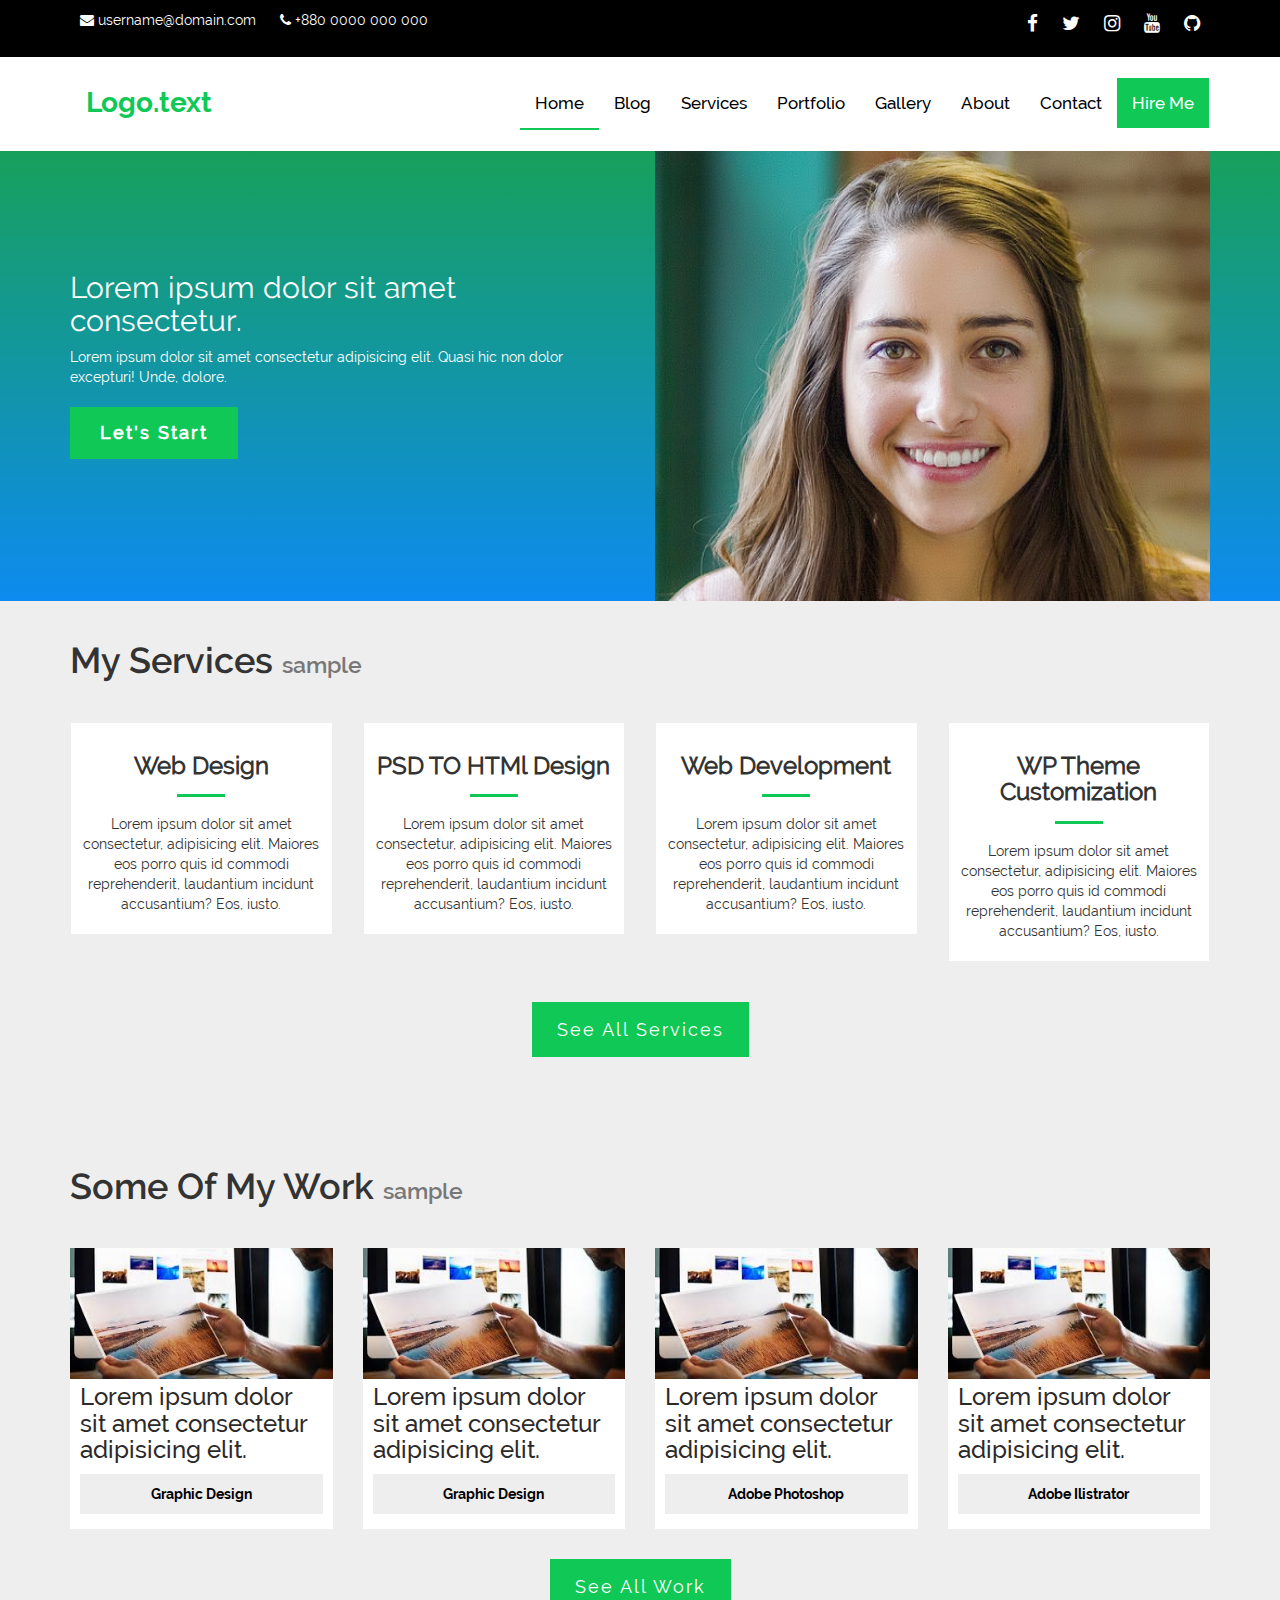
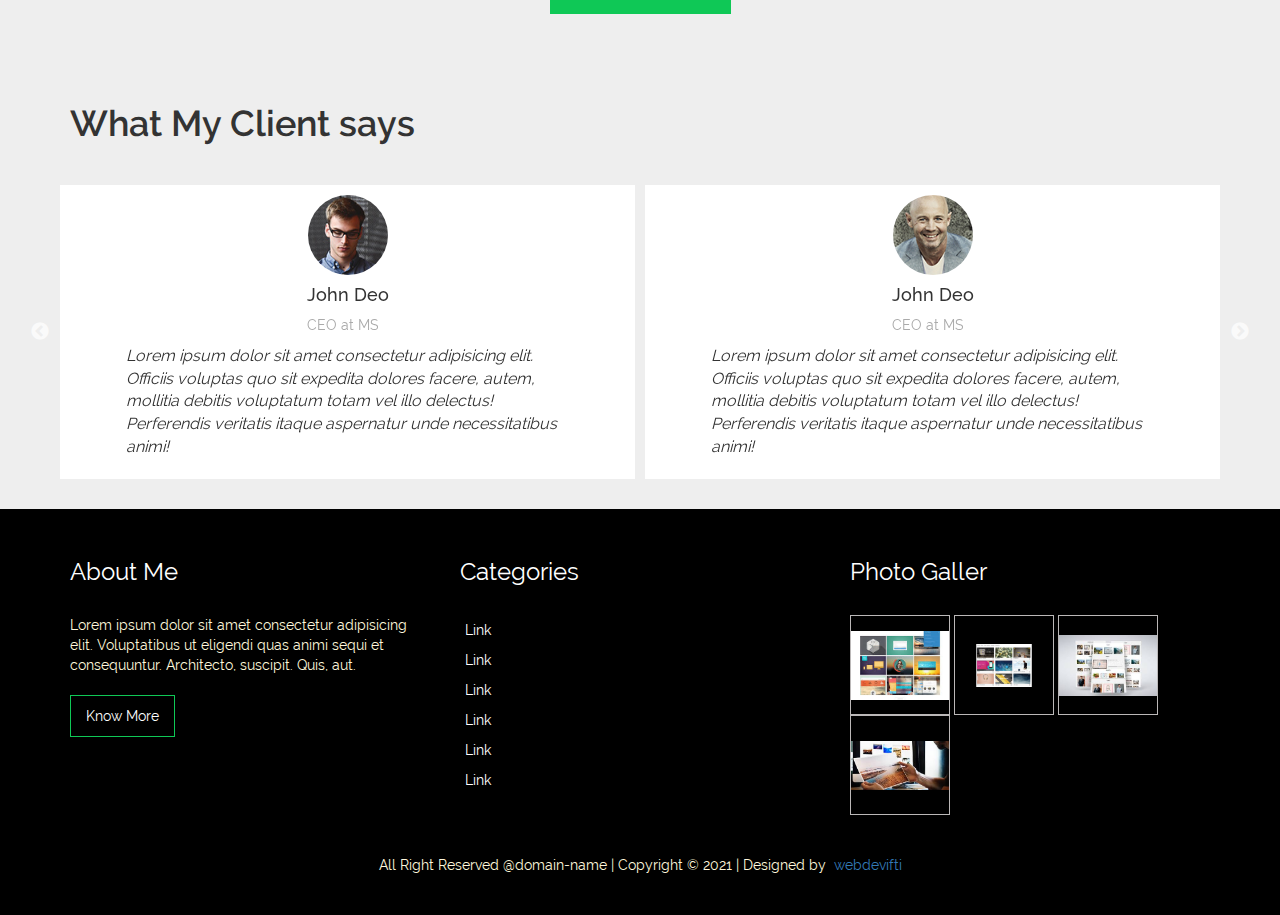
<file: index.html>
<!DOCTYPE html>
<html lang="en">
<head>
    <meta charset="UTF-8">
    <meta http-equiv="X-UA-Compatible" content="IE=edge">
    <meta name="viewport" content="width=device-width, initial-scale=1.0">
    <title>My Business PPlio</title>
    <link rel="shortcut icon" href="assets/images/favicon.png" type="image/x-icon">
    <link rel="stylesheet" href="assets/css/font-awesome.min.css">
    <link rel="stylesheet" href="assets/css/bootstrap.min.css">
    <link rel="stylesheet" href="assets/css/animate.css">
    <link rel="stylesheet" href="assets/slick/slick.css">
    <link rel="stylesheet" href="assets/slick/slick-theme.css">
    <link rel="stylesheet" href="style.css">
</head>
<body>
    <div class="hire-popup">
        <div class="hire-options">
            <a href="javascript:void(0)" class="form-cancel">
                <i class="fa fa-times"></i>
            </a>
            <div class="hire-links">
                <a class="fiverr" target="_blank" href="https://www.fiverr.com">Fiverr</a>
                <a class="freelancer" target="_blank" href="https://www.freelancer.com">Freelancer</a>
                <a class="upwork" target="_blank" href="https://www.upwork.com">Upwork</a>
            </div>
        </div>
    </div>
    <header>
        <!-- Header top Options -->
        <div class="header-top">
            <div class="container">
                <div class="row">
                    <div class="col-md-6">
                        <div class="header-contact-info">
                            <a href="mailto:01iftekharalam@gmail.com"><i class="fa fa-envelope"></i> username@domain.com</a>
                            <a href="callto:+880 0000 000 000"><i class="fa fa-phone"></i> +880 0000 000 000</a>
                        </div>
                    </div>
                    <div class="col-md-6">
                        <!-- Header Social Icons LInks -->
                        <div class="header-social-links">
                            <a href="#"><i class="fa fa-facebook"></i></a>
                            <a href="#"><i class="fa fa-twitter"></i></a>
                            <a href="#"><i class="fa fa-instagram"></i></a>
                            <a href="#"><i class="fa fa-youtube"></i></a>
                            <a href="#"><i class="fa fa-github"></i></a>
                        </div>
                    </div>
                </div>
            </div>
        </div>
        <!-- Top Main Naviagtion -->
        <div class="main-navigation">
            <div class="container">
                <nav class="navbar">
                    <a class="navbar-brand" href="index.html">Logo.text</a>
                    <button class="navbar-toggle" type="button" data-toggle="collapse" data-target="#navbarSupportedContent" aria-controls="navbarSupportedContent" aria-expanded="false" aria-label="Toggle navigation">
                      <span class="icon-bar"></span>
                      <span class="icon-bar"></span>
                      <span class="icon-bar"></span>
                    </button>
      
                    <div class="collapse navbar-collapse" id="navbarSupportedContent">
                      <ul class="nav navbar-nav nav navbar-right">
                        <li class="nav-item"><a class="nav-link active" href="index.html">Home</a></li>
                        <li class="nav-item"><a class="nav-link" href="blog.html">Blog</a></li>
                        <li class="nav-item"><a class="nav-link" href="services.html">Services</a></li>
                        <li class="nav-item"><a class="nav-link" href="portfolio.html">Portfolio</a></li>
                        <li class="nav-item"><a class="nav-link" href="gallery.html">Gallery</a></li>
                        <li class="nav-item"><a class="nav-link" href="about.html">About</a></li>
                        <li class="nav-item"><a class="nav-link" href="contact.html">Contact</a></li>
                       
                        <li class="nav-item"><a class="nav-link btn-hire" href="javascript:void(0)">Hire Me</a></li>
                      </ul>
                    </div>
                </nav>
            </div>
        </div>
    </header>
    <main id="main" role="main">
        <!-- Banner Section -->
        <section id="banner">
            <div class="container">
                <div class="row">
                    <div class="content-center">
                        <div class="col-md-6">
                            <div class="banner-text">
                                <h2>Lorem ipsum dolor sit amet consectetur.</h2>
                                <p>Lorem ipsum dolor sit amet consectetur adipisicing elit. Quasi hic non dolor excepturi! Unde, dolore.</p>
                                <a href="#" class="btn-get">Let's Start</a>
                            </div>
                        </div>
                        <div class="col-md-6">
                            <div class="banner-img">
                                <img src="assets/images/profile_photo.jpg" class="img-fluid" alt="Owner Image">
                            </div>
                        </div>
                    </div>
                </div>
            </div>
        </section> <!-- End of Banner Section -->
        <!-- Services Section -->
        <section id="services">
            <div class="container">
                <h1 class="section-title">My Services <small>sample</small></h1>
                <hr>
                <div class="row">
                    <div class="col-md-3 col-sm-6">
                        <div class="card">
                            <div class="card-header">
                                <h3>Web Design</h3>
                            </div>
                            <div class="card-body">
                                <p>Lorem ipsum dolor sit amet consectetur, adipisicing elit. Maiores eos porro quis id commodi reprehenderit, laudantium incidunt accusantium? Eos, iusto.</p>
                            </div>
                        </div>
                    </div>
                    <div class="col-md-3 col-sm-6">
                        <div class="card">
                            <div class="card-header">
                                <h3>PSD TO HTMl Design</h3>
                            </div>
                            <div class="card-body">
                                <p>Lorem ipsum dolor sit amet consectetur, adipisicing elit. Maiores eos porro quis id commodi reprehenderit, laudantium incidunt accusantium? Eos, iusto.</p>
                            </div>
                        </div>
                    </div>
                    <div class="col-md-3 col-sm-6">
                        <div class="card">
                            <div class="card-header">
                                <h3>Web Development</h3>
                            </div>
                            <div class="card-body">
                                <p>Lorem ipsum dolor sit amet consectetur, adipisicing elit. Maiores eos porro quis id commodi reprehenderit, laudantium incidunt accusantium? Eos, iusto.</p>
                            </div>
                        </div>
                    </div>
                    <div class="col-md-3 col-sm-6">
                        <div class="card">
                            <div class="card-header">
                                <h3>WP Theme Customization</h3>
                            </div>
                            <div class="card-body">
                                <p>Lorem ipsum dolor sit amet consectetur, adipisicing elit. Maiores eos porro quis id commodi reprehenderit, laudantium incidunt accusantium? Eos, iusto.</p>
                            </div>
                        </div>
                    </div>
                </div>
                <div class="enter-page-link">
                    <a href="services.html" class="btn-knowmore">See All Services</a>
                </div>
               
            </div>
        </section>  <!--End of Services Section -->

        <!-- Portfolio Section -->
        <section id="portfolio">
            <div class="container">
                <h1 class="section-title">Some Of My Work <small>sample</small></h1>
                <hr>
                <div class="row">
                    <div class="col-md-3 col-sm-6">
                        <div class="portfolio-card">
                            <div class="p-card-header">
                                <a href="single-portfolio.html"></a><img src="assets/images/portfolio.jpg" alt="">
                            </div>
                            <div class="p-card-body">
                               <a href="single-portfolio.html"> <h3>Lorem ipsum dolor sit amet consectetur adipisicing elit.</h3></a>
                                <p>Graphic Design</p>
                            </div>
                        </div>
                    </div>
                    <div class="col-md-3 col-sm-6">
                        <div class="portfolio-card">
                            <div class="p-card-header">
                                <a href="single-portfolio.html"></a><img src="assets/images/portfolio.jpg" alt="">
                            </div>
                            <div class="p-card-body">
                               <a href="single-portfolio.html"> <h3>Lorem ipsum dolor sit amet consectetur adipisicing elit.</h3></a>
                                <p>Graphic Design</p>
                            </div>
                        </div>
                    </div>
                    <div class="col-md-3 col-sm-6">
                        <div class="portfolio-card">
                            <div class="p-card-header">
                                <a href="single-portfolio.html"></a><img src="assets/images/portfolio.jpg" alt="">
                            </div>
                            <div class="p-card-body">
                               <a href="single-portfolio.html"> <h3>Lorem ipsum dolor sit amet consectetur adipisicing elit.</h3></a>
                                <p>Adobe Photoshop</p>
                            </div>
                        </div>
                    </div>
                    <div class="col-md-3 col-sm-6">
                        <div class="portfolio-card">
                            <div class="p-card-header">
                                <a href="single-portfolio.html"></a><img src="assets/images/portfolio.jpg" alt="">
                            </div>
                            <div class="p-card-body">
                               <a href="single-portfolio.html"> <h3>Lorem ipsum dolor sit amet consectetur adipisicing elit.</h3></a>
                                <p>Adobe Ilistrator</p>
                            </div>
                        </div>
                    </div>
                </div>
                <div class="enter-page-link">
                    <a href="portfolio.html" class="btn-knowmore">See All Work</a>
                </div>
            </div>
        </section>
        <!-- End Of Portfolio Section -->


        <!-- Testimonial Section -->
        <section id="testimonials">
            <div class="container">
                <h1 class="section-title">What My Client says</h1>
                <hr>
                <div class="row">
                    <div class="testimonial-slider">
                       
                        <div class="col-md-6 single-slider">
                            <div class="client-img">
                                <img src="assets/images/testimonial_1.jpg" alt="">
                            </div>
                            <div class="client-info">
                                <h4 class="client-name">John Deo</h4>
                                <p class="desination">CEO at MS</p>
                            </div>
                            <div class="client-comment">
                                <p>Lorem ipsum dolor sit amet consectetur adipisicing elit. Officiis voluptas quo sit expedita dolores facere, autem, mollitia debitis voluptatum totam vel illo delectus! Perferendis veritatis itaque aspernatur unde necessitatibus animi!</p>
                            </div>
                           
                        </div>
                        <div class="col-md-6 single-slider">
                            <div class="client-img">
                                <img src="assets/images/testimonial_3.jpg" alt="">
                            </div>
                            <div class="client-info">
                                <h4 class="client-name">John Deo</h4>
                                <p class="desination">CEO at MS</p>
                            </div>
                            <div class="client-comment">
                                <p>Lorem ipsum dolor sit amet consectetur adipisicing elit. Officiis voluptas quo sit expedita dolores facere, autem, mollitia debitis voluptatum totam vel illo delectus! Perferendis veritatis itaque aspernatur unde necessitatibus animi!</p>
                            </div>
                            
                        </div>
                        <div class="col-md-6 single-slider">
                            <div class="client-img">
                                <img src="assets/images/testimonial_2.jpg" alt="">
                            </div>
                            <div class="client-info">
                                <h4 class="client-name">John Deo</h4>
                                <p class="desination">CEO at MS</p>
                            </div>
                            <div class="client-comment">
                                <p>Lorem ipsum dolor sit amet consectetur adipisicing elit. Officiis voluptas quo sit expedita dolores facere, autem, mollitia debitis voluptatum totam vel illo delectus! Perferendis veritatis itaque aspernatur unde necessitatibus animi!</p>
                            </div>
                            
                        </div>
                    </div>
                </div>
            </div>
        </section> <!--End of Testimonial Section -->

    </main>
    <footer>
        <div class="container">
            <div class="row">
                <div class="col-md-4">
                    <h3>About Me</h3>
                    <p>Lorem ipsum dolor sit amet consectetur adipisicing elit. Voluptatibus ut eligendi quas animi sequi et consequuntur. Architecto, suscipit. Quis, aut.</p>
                    <a href="about.html" class="btn-footer-about">Know More</a>
                </div>
                <div class="col-md-4">
                    <h3>Categories</h3>
                    <ul>
                        <li><a href="#">Link</a></li>
                        <li><a href="#">Link</a></li>
                        <li><a href="#">Link</a></li>
                        <li><a href="#">Link</a></li>
                        <li><a href="#">Link</a></li>
                        <li><a href="#">Link</a></li>
                    </ul>
                </div>
                <div class="col-md-4">
                    <h3>Photo Galler</h3>
                    <a href="gallery.html"><img src="assets/images/portfolio4.jpg" alt="" class="img-fluid footer-g-img"></a>
                    <a href="gallery.html"><img src="assets/images/portfolio3.png" alt="" class="img-fluid footer-g-img"></a>
                    <a href="gallery.html"><img src="assets/images/portfolio5.jpg" alt="" class="img-fluid footer-g-img"></a>
                    <a href="gallery.html"><img src="assets/images/portfolio.jpg" alt="" class="img-fluid footer-g-img"></a>
                </div>
            </div>
            <div class="row footer-bottom">
                <div class="col-md-12 text-center">
                    <p>All Right Reserved @domain-name | Copyright &copy; 2021 | Designed by &nbsp;<a href="https://www.webdevifti.com">webdevifti</a></p>
                </div>
            </div>
        </div>
    </footer>

    <script src="assets/js/jquery-3.4.1.min.js"></script>
    <script src="assets/js/jquery-migrate-1.2.1.min.js"></script>
    <script src="assets/js/bootstrap.min.js"></script>
    <script src="assets/slick/slick.min.js"></script>
    <script src="assets/js/main.js"></script>
</body>
</html>
</file>
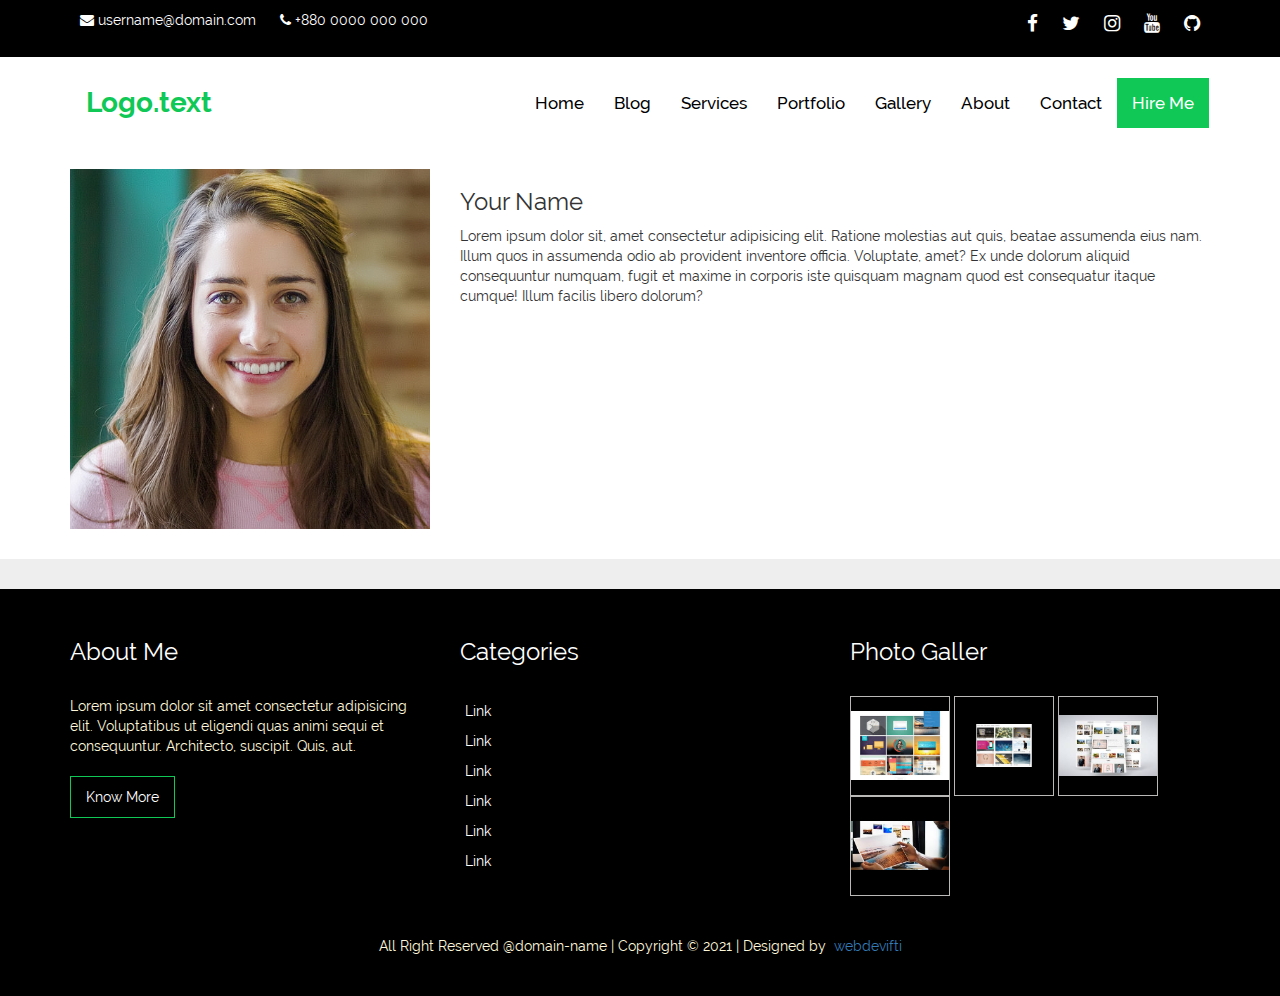
<file: about.html>
<!DOCTYPE html>
<html lang="en">
<head>
    <meta charset="UTF-8">
    <meta http-equiv="X-UA-Compatible" content="IE=edge">
    <meta name="viewport" content="width=device-width, initial-scale=1.0">
    <title>My Business PPlio</title>
    <link rel="stylesheet" href="assets/css/font-awesome.min.css">
    <link rel="stylesheet" href="assets/css/bootstrap.min.css">
    <link rel="stylesheet" href="assets/css/animate.css">
    <link rel="stylesheet" href="assets/slick/slick.css">
    <link rel="stylesheet" href="style.css">
</head>
<body>
    <div class="hire-popup">
        <div class="hire-options">
            <a href="javascript:void(0)" class="form-cancel">
                <i class="fa fa-times"></i>
            </a>
            <div class="hire-links">
                <a class="fiverr" target="_blank" href="https://www.fiverr.com">Fiverr</a>
                <a class="freelancer" target="_blank" href="https://www.freelancer.com">Freelancer</a>
                <a class="upwork" target="_blank" href="https://www.upwork.com">Upwork</a>
            </div>
        </div>
    </div>
    <header>
        <!-- Header top Options -->
        <div class="header-top">
            <div class="container">
                <div class="row">
                    <div class="col-md-6">
                        <div class="header-contact-info">
                            <a href="mailto:01iftekharalam@gmail.com"><i class="fa fa-envelope"></i> username@domain.com</a>
                            <a href="callto:+880 0000 000 000"><i class="fa fa-phone"></i> +880 0000 000 000</a>
                        </div>
                    </div>
                    <div class="col-md-6">
                        <!-- Header Social Icons LInks -->
                        <div class="header-social-links">
                            <a href="#"><i class="fa fa-facebook"></i></a>
                            <a href="#"><i class="fa fa-twitter"></i></a>
                            <a href="#"><i class="fa fa-instagram"></i></a>
                            <a href="#"><i class="fa fa-youtube"></i></a>
                            <a href="#"><i class="fa fa-github"></i></a>
                        </div>
                    </div>
                </div>
            </div>
        </div>
        <!-- Top Main Naviagtion -->
        <div class="main-navigation">
            <div class="container">
                <nav class="navbar">
                    <a class="navbar-brand" href="index.html">Logo.text</a>
                    <button class="navbar-toggle" type="button" data-toggle="collapse" data-target="#navbarSupportedContent" aria-controls="navbarSupportedContent" aria-expanded="false" aria-label="Toggle navigation">
                      <span class="icon-bar"></span>
                      <span class="icon-bar"></span>
                      <span class="icon-bar"></span>
                    </button>
      
                    <div class="collapse navbar-collapse" id="navbarSupportedContent">
                      <ul class="nav navbar-nav nav navbar-right">
                        <li class="nav-item"><a class="nav-link" href="index.html">Home</a></li>
                        <li class="nav-item"><a class="nav-link" href="blog.html">Blog</a></li>
                        <li class="nav-item"><a class="nav-link" href="services.html">Services</a></li>
                        <li class="nav-item"><a class="nav-link" href="portfolio.html">Portfolio</a></li>
                        <li class="nav-item"><a class="nav-link" href="gallery.html">Gallery</a></li>
                        <li class="nav-item"><a class="nav-link" href="about.html">About</a></li>
                        <li class="nav-item"><a class="nav-link" href="contact.html">Contact</a></li>
                       
                        <li class="nav-item"><a class="nav-link btn-hire" href="javascript:void(0)">Hire Me</a></li>
                      </ul>
                    </div>
                </nav>
            </div>
        </div>
    </header>
    <main id="main" role="main">
        <section id="about">
            <div class="container">
                <div class="row">
                    <div class="col-md-4">
                        <img src="assets/images/profile_photo.jpg" width="100%" alt="">
                        
                    </div>
                    <div class="col-md-8">
                        <div class="info">
                            <h3>Your Name</h3>
                            <p>Lorem ipsum dolor sit, amet consectetur adipisicing elit. Ratione molestias aut quis, beatae assumenda eius nam. Illum quos in assumenda odio ab provident inventore officia. Voluptate, amet? Ex unde dolorum aliquid consequuntur numquam, fugit et maxime in corporis iste quisquam magnam quod est consequatur itaque cumque! Illum facilis libero dolorum?</p>
                        </div>
                    </div>
                </div>
            </div>
        </section>

    </main>
    <footer>
        <div class="container">
            <div class="row">
                <div class="col-md-4">
                    <h3>About Me</h3>
                    <p>Lorem ipsum dolor sit amet consectetur adipisicing elit. Voluptatibus ut eligendi quas animi sequi et consequuntur. Architecto, suscipit. Quis, aut.</p>
                    <a href="about.html" class="btn-footer-about">Know More</a>
                </div>
                <div class="col-md-4">
                    <h3>Categories</h3>
                    <ul>
                        <li><a href="#">Link</a></li>
                        <li><a href="#">Link</a></li>
                        <li><a href="#">Link</a></li>
                        <li><a href="#">Link</a></li>
                        <li><a href="#">Link</a></li>
                        <li><a href="#">Link</a></li>
                    </ul>
                </div>
                <div class="col-md-4">
                    <h3>Photo Galler</h3>
                    <a href="gallery.html"><img src="assets/images/portfolio4.jpg" alt="" class="img-fluid footer-g-img"></a>
                    <a href="gallery.html"><img src="assets/images/portfolio3.png" alt="" class="img-fluid footer-g-img"></a>
                    <a href="gallery.html"><img src="assets/images/portfolio5.jpg" alt="" class="img-fluid footer-g-img"></a>
                    <a href="gallery.html"><img src="assets/images/portfolio.jpg" alt="" class="img-fluid footer-g-img"></a>
                </div>
            </div>
            <div class="row footer-bottom">
                <div class="col-md-12 text-center">
                    <p>All Right Reserved @domain-name | Copyright &copy; 2021 | Designed by &nbsp;<a href="https://www.webdevifti.com">webdevifti</a></p>
                </div>
            </div>
        </div>
    </footer>

    <script src="assets/js/jquery-3.4.1.min.js"></script>
    <script src="assets/js/bootstrap.min.js"></script>
    <script src="assets/slick/slick.min.js"></script>
    <script src="assets/js/main.js"></script>
</body>
</html>
</file>
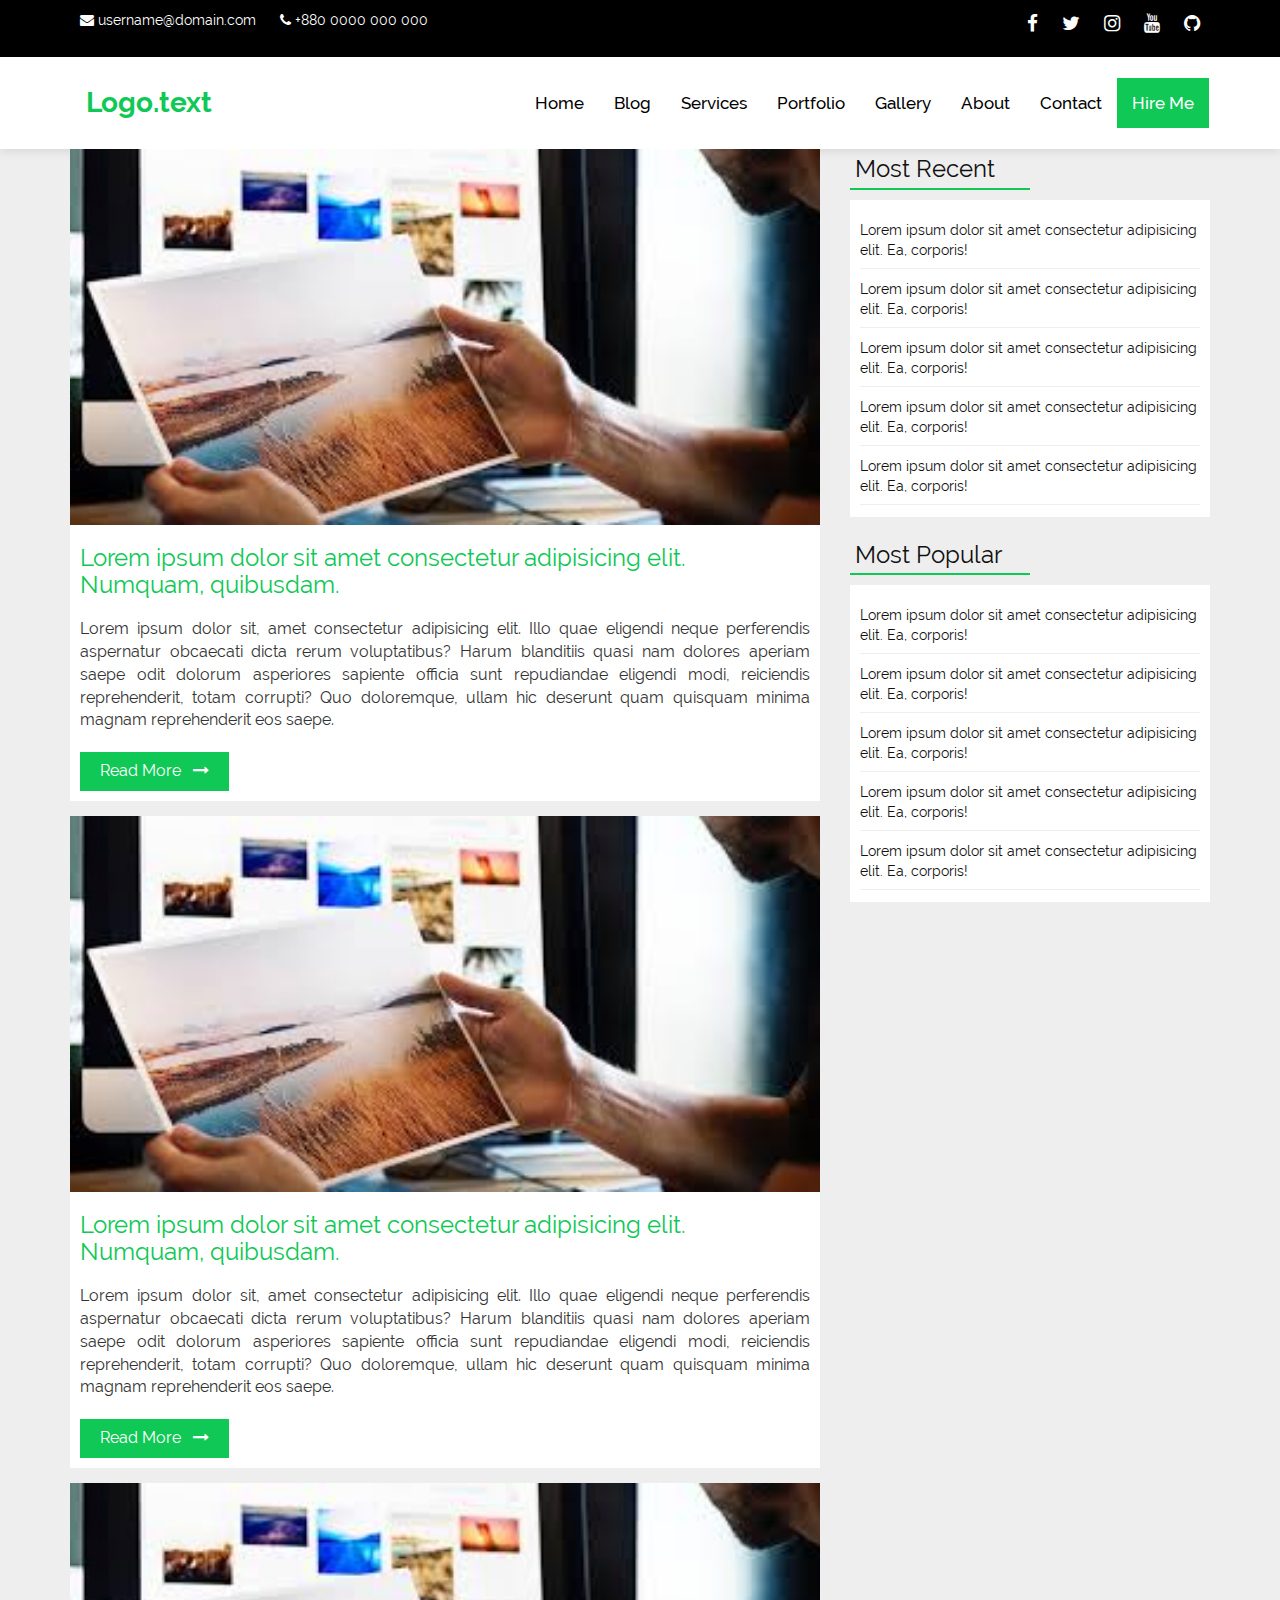
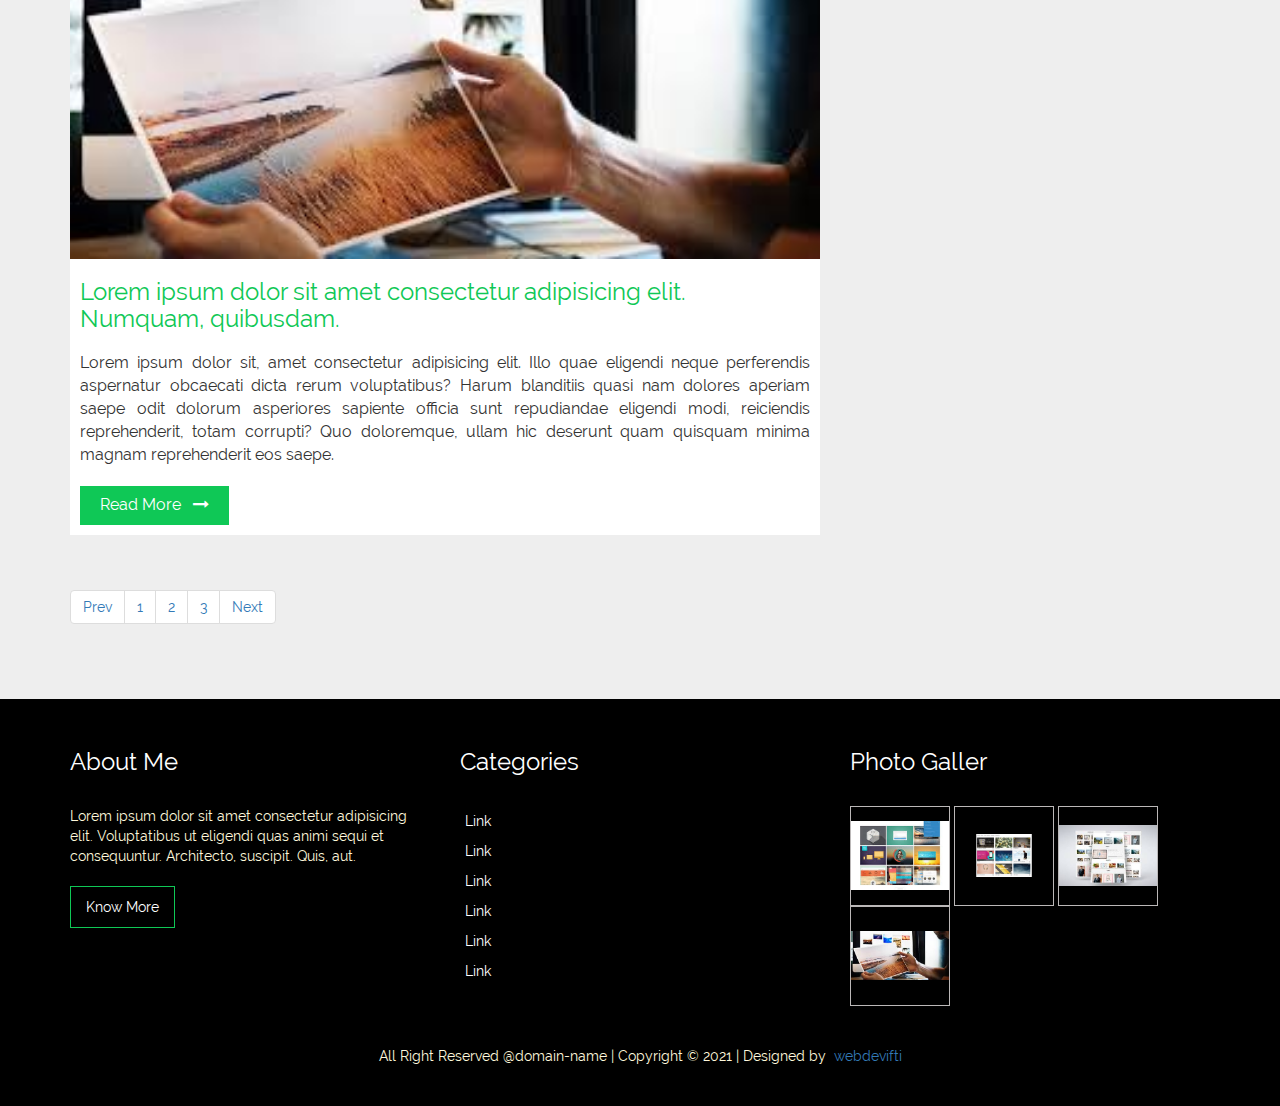
<file: blog.html>
<!DOCTYPE html>
<html lang="en">
<head>
    <meta charset="UTF-8">
    <meta http-equiv="X-UA-Compatible" content="IE=edge">
    <meta name="viewport" content="width=device-width, initial-scale=1.0">
    <title>My Business PPlio</title>
    <link rel="stylesheet" href="assets/css/font-awesome.min.css">
    <link rel="stylesheet" href="assets/css/bootstrap.min.css">
    <link rel="stylesheet" href="assets/css/animate.css">
    <link rel="stylesheet" href="assets/slick/slick.css">
    <link rel="stylesheet" href="style.css">
</head>
<body>
    <div class="hire-popup">
        <div class="hire-options">
            <a href="javascript:void(0)" class="form-cancel">
                <i class="fa fa-times"></i>
            </a>
            <div class="hire-links">
                <a class="fiverr" target="_blank" href="https://www.fiverr.com">Fiverr</a>
                <a class="freelancer" target="_blank" href="https://www.freelancer.com">Freelancer</a>
                <a class="upwork" target="_blank" href="https://www.upwork.com">Upwork</a>
            </div>
        </div>
    </div>
    <header>
        <!-- Header top Options -->
        <div class="header-top">
            <div class="container">
                <div class="row">
                    <div class="col-md-6">
                        <div class="header-contact-info">
                            <a href="mailto:01iftekharalam@gmail.com"><i class="fa fa-envelope"></i> username@domain.com</a>
                            <a href="callto:+880 0000 000 000"><i class="fa fa-phone"></i> +880 0000 000 000</a>
                        </div>
                    </div>
                    <div class="col-md-6">
                        <!-- Header Social Icons LInks -->
                        <div class="header-social-links">
                            <a href="#"><i class="fa fa-facebook"></i></a>
                            <a href="#"><i class="fa fa-twitter"></i></a>
                            <a href="#"><i class="fa fa-instagram"></i></a>
                            <a href="#"><i class="fa fa-youtube"></i></a>
                            <a href="#"><i class="fa fa-github"></i></a>
                        </div>
                    </div>
                </div>
            </div>
        </div>
        <!-- Top Main Naviagtion -->
        <div class="main-navigation">
            <div class="container">
                <nav class="navbar">
                    <a class="navbar-brand" href="index.html">Logo.text</a>
                    <button class="navbar-toggle" type="button" data-toggle="collapse" data-target="#navbarSupportedContent" aria-controls="navbarSupportedContent" aria-expanded="false" aria-label="Toggle navigation">
                      <span class="icon-bar"></span>
                      <span class="icon-bar"></span>
                      <span class="icon-bar"></span>
                    </button>
      
                    <div class="collapse navbar-collapse" id="navbarSupportedContent">
                      <ul class="nav navbar-nav nav navbar-right">
                        <li class="nav-item"><a class="nav-link" href="index.html">Home</a></li>
                        <li class="nav-item"><a class="nav-link" href="blog.html">Blog</a></li>
                        <li class="nav-item"><a class="nav-link" href="services.html">Services</a></li>
                        <li class="nav-item"><a class="nav-link" href="portfolio.html">Portfolio</a></li>
                        <li class="nav-item"><a class="nav-link" href="gallery.html">Gallery</a></li>
                        <li class="nav-item"><a class="nav-link" href="about.html">About</a></li>
                        <li class="nav-item"><a class="nav-link" href="contact.html">Contact</a></li>
                       
                        <li class="nav-item"><a class="nav-link btn-hire" href="javascript:void(0)">Hire Me</a></li>
                      </ul>
                    </div>
                </nav>
            </div>
        </div>
    </header>
    <main id="main" role="main">
        <div class="container">
            <div class="row">
                <div class="col-md-8">
                    <article>
                        <div class="article-header">
                            <a href="single-blog.html"><img src="assets/images/portfolio.jpg" alt=""></a>
                            <a href="single-blog.html"><h3>Lorem ipsum dolor sit amet consectetur adipisicing elit. Numquam, quibusdam.</h3></a>
                        </div>
                        <div class="article-body">
                            <p>Lorem ipsum dolor sit, amet consectetur adipisicing elit. Illo quae eligendi neque perferendis aspernatur obcaecati dicta rerum voluptatibus? Harum blanditiis quasi nam dolores aperiam saepe odit dolorum asperiores sapiente officia sunt repudiandae eligendi modi, reiciendis reprehenderit, totam corrupti? Quo doloremque, ullam hic deserunt quam quisquam minima magnam reprehenderit eos saepe.</p>
                            <a href="single-blog.html" class="btn-readmore">Read More &nbsp; <i class="fa fa-long-arrow-right"></i></a>
                        </div>
                    </article>
                    <article>
                        <div class="article-header">
                            <a href="single-blog.html"><img src="assets/images/portfolio.jpg" alt=""></a>
                            <a href="single-blog.html"><h3>Lorem ipsum dolor sit amet consectetur adipisicing elit. Numquam, quibusdam.</h3></a>
                        </div>
                        <div class="article-body">
                            <p>Lorem ipsum dolor sit, amet consectetur adipisicing elit. Illo quae eligendi neque perferendis aspernatur obcaecati dicta rerum voluptatibus? Harum blanditiis quasi nam dolores aperiam saepe odit dolorum asperiores sapiente officia sunt repudiandae eligendi modi, reiciendis reprehenderit, totam corrupti? Quo doloremque, ullam hic deserunt quam quisquam minima magnam reprehenderit eos saepe.</p>
                            <a href="single-blog.html" class="btn-readmore">Read More &nbsp; <i class="fa fa-long-arrow-right"></i></a>
                        </div>
                    </article>
                    <article>
                        <div class="article-header">
                            <a href="single-blog.html"><img src="assets/images/portfolio.jpg" alt=""></a>
                            <a href="single-blog.html"><h3>Lorem ipsum dolor sit amet consectetur adipisicing elit. Numquam, quibusdam.</h3></a>
                        </div>
                        <div class="article-body">
                            <p>Lorem ipsum dolor sit, amet consectetur adipisicing elit. Illo quae eligendi neque perferendis aspernatur obcaecati dicta rerum voluptatibus? Harum blanditiis quasi nam dolores aperiam saepe odit dolorum asperiores sapiente officia sunt repudiandae eligendi modi, reiciendis reprehenderit, totam corrupti? Quo doloremque, ullam hic deserunt quam quisquam minima magnam reprehenderit eos saepe.</p>
                            <a href="single-blog.html" class="btn-readmore">Read More &nbsp; <i class="fa fa-long-arrow-right"></i></a>
                        </div>
                    </article>
                    
                    <div class="pagination">
                        <ul class="pagination">
                            <li><a href="#">Prev</a></li>
                            <li><a href="#">1</a></li>
                            <li><a href="#">2</a></li>
                            <li><a href="#">3</a></li>
                            <li><a href="#">Next</a></li>
                        </ul>
                    </div>
                </div>
                <div class="col-md-4 sidebar">
                    <div class="widget">
                        <h3 class="widget-title">Most Recent</h3>
                        <ul>
                            <li><a href="#">Lorem ipsum dolor sit amet consectetur adipisicing elit. Ea, corporis!</a></li>
                            <li><a href="#">Lorem ipsum dolor sit amet consectetur adipisicing elit. Ea, corporis!</a></li>
                            <li><a href="#">Lorem ipsum dolor sit amet consectetur adipisicing elit. Ea, corporis!</a></li>
                            <li><a href="#">Lorem ipsum dolor sit amet consectetur adipisicing elit. Ea, corporis!</a></li>
                            <li><a href="#">Lorem ipsum dolor sit amet consectetur adipisicing elit. Ea, corporis!</a></li>
                        </ul>
                    </div>
                    <div class="widget">
                        <h3 class="widget-title">Most Popular</h3>
                        <ul>
                            <li><a href="#">Lorem ipsum dolor sit amet consectetur adipisicing elit. Ea, corporis!</a></li>
                            <li><a href="#">Lorem ipsum dolor sit amet consectetur adipisicing elit. Ea, corporis!</a></li>
                            <li><a href="#">Lorem ipsum dolor sit amet consectetur adipisicing elit. Ea, corporis!</a></li>
                            <li><a href="#">Lorem ipsum dolor sit amet consectetur adipisicing elit. Ea, corporis!</a></li>
                            <li><a href="#">Lorem ipsum dolor sit amet consectetur adipisicing elit. Ea, corporis!</a></li>
                        </ul>
                    </div>
                </div>
            </div>
        </div>
    </main>
    <footer>
        <div class="container">
            <div class="row">
                <div class="col-md-4">
                    <h3>About Me</h3>
                    <p>Lorem ipsum dolor sit amet consectetur adipisicing elit. Voluptatibus ut eligendi quas animi sequi et consequuntur. Architecto, suscipit. Quis, aut.</p>
                    <a href="about.html" class="btn-footer-about">Know More</a>
                </div>
                <div class="col-md-4">
                    <h3>Categories</h3>
                    <ul>
                        <li><a href="#">Link</a></li>
                        <li><a href="#">Link</a></li>
                        <li><a href="#">Link</a></li>
                        <li><a href="#">Link</a></li>
                        <li><a href="#">Link</a></li>
                        <li><a href="#">Link</a></li>
                    </ul>
                </div>
                <div class="col-md-4">
                    <h3>Photo Galler</h3>
                    <a href="gallery.html"><img src="assets/images/portfolio4.jpg" alt="" class="img-fluid footer-g-img"></a>
                    <a href="gallery.html"><img src="assets/images/portfolio3.png" alt="" class="img-fluid footer-g-img"></a>
                    <a href="gallery.html"><img src="assets/images/portfolio5.jpg" alt="" class="img-fluid footer-g-img"></a>
                    <a href="gallery.html"><img src="assets/images/portfolio.jpg" alt="" class="img-fluid footer-g-img"></a>
                </div>
            </div>
            <div class="row footer-bottom">
                <div class="col-md-12 text-center">
                    <p>All Right Reserved @domain-name | Copyright &copy; 2021 | Designed by &nbsp;<a href="https://www.webdevifti.com">webdevifti</a></p>
                </div>
            </div>
        </div>
    </footer>

    <script src="assets/js/jquery-3.4.1.min.js"></script>
    <script src="assets/js/bootstrap.min.js"></script>
    <script src="assets/slick/slick.min.js"></script>
    <script src="assets/js/main.js"></script>
</body>
</html>
</file>
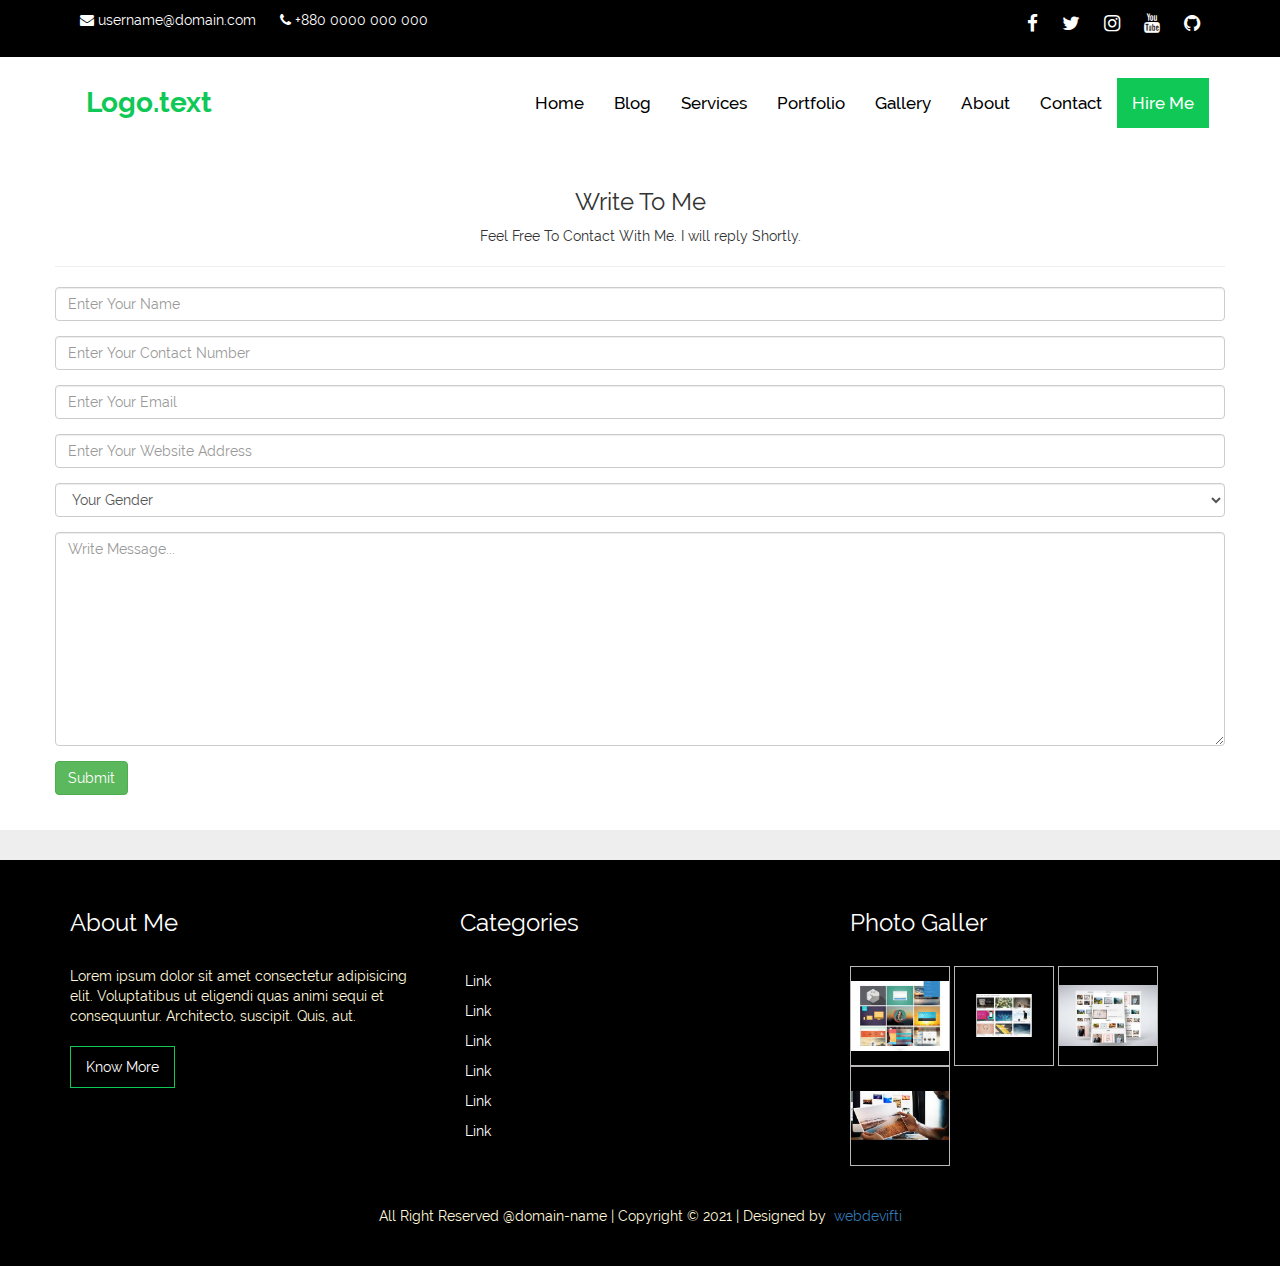
<file: contact.html>
<!DOCTYPE html>
<html lang="en">
<head>
    <meta charset="UTF-8">
    <meta http-equiv="X-UA-Compatible" content="IE=edge">
    <meta name="viewport" content="width=device-width, initial-scale=1.0">
    <title>My Business PPlio</title>
    <link rel="stylesheet" href="assets/css/font-awesome.min.css">
    <link rel="stylesheet" href="assets/css/bootstrap.min.css">
    <link rel="stylesheet" href="assets/css/animate.css">
    <link rel="stylesheet" href="assets/slick/slick.css">
    <link rel="stylesheet" href="style.css">
</head>
<body>
    <div class="hire-popup">
        <div class="hire-options">
            <a href="javascript:void(0)" class="form-cancel">
                <i class="fa fa-times"></i>
            </a>
            <div class="hire-links">
                <a class="fiverr" target="_blank" href="https://www.fiverr.com">Fiverr</a>
                <a class="freelancer" target="_blank" href="https://www.freelancer.com">Freelancer</a>
                <a class="upwork" target="_blank" href="https://www.upwork.com">Upwork</a>
            </div>
        </div>
    </div>
    <header>
        <!-- Header top Options -->
        <div class="header-top">
            <div class="container">
                <div class="row">
                    <div class="col-md-6">
                        <div class="header-contact-info">
                            <a href="mailto:01iftekharalam@gmail.com"><i class="fa fa-envelope"></i> username@domain.com</a>
                            <a href="callto:+880 0000 000 000"><i class="fa fa-phone"></i> +880 0000 000 000</a>
                        </div>
                    </div>
                    <div class="col-md-6">
                        <!-- Header Social Icons LInks -->
                        <div class="header-social-links">
                            <a href="#"><i class="fa fa-facebook"></i></a>
                            <a href="#"><i class="fa fa-twitter"></i></a>
                            <a href="#"><i class="fa fa-instagram"></i></a>
                            <a href="#"><i class="fa fa-youtube"></i></a>
                            <a href="#"><i class="fa fa-github"></i></a>
                        </div>
                    </div>
                </div>
            </div>
        </div>
        <!-- Top Main Naviagtion -->
        <div class="main-navigation">
            <div class="container">
                <nav class="navbar">
                    <a class="navbar-brand" href="index.html">Logo.text</a>
                    <button class="navbar-toggle" type="button" data-toggle="collapse" data-target="#navbarSupportedContent" aria-controls="navbarSupportedContent" aria-expanded="false" aria-label="Toggle navigation">
                      <span class="icon-bar"></span>
                      <span class="icon-bar"></span>
                      <span class="icon-bar"></span>
                    </button>
      
                    <div class="collapse navbar-collapse" id="navbarSupportedContent">
                      <ul class="nav navbar-nav nav navbar-right">
                        <li class="nav-item"><a class="nav-link" href="index.html">Home</a></li>
                        <li class="nav-item"><a class="nav-link" href="blog.html">Blog</a></li>
                        <li class="nav-item"><a class="nav-link" href="services.html">Services</a></li>
                        <li class="nav-item"><a class="nav-link" href="portfolio.html">Portfolio</a></li>
                        <li class="nav-item"><a class="nav-link" href="gallery.html">Gallery</a></li>
                        <li class="nav-item"><a class="nav-link" href="about.html">About</a></li>
                        <li class="nav-item"><a class="nav-link" href="contact.html">Contact</a></li>
                       
                        <li class="nav-item"><a class="nav-link btn-hire" href="javascript:void(0)">Hire Me</a></li>
                      </ul>
                    </div>
                </nav>
            </div>
        </div>
    </header>
    <main id="main" role="main">
        <section id="contact">
            <div class="container">
                <div class="row">
                    <h3 class="text-center">Write To Me</h3>
                    <p class="text-center">Feel Free To Contact With Me. I will reply Shortly.</p>
                    <hr>
                   <form action="#">
                       <div class="form-group">
                           <input type="text" class="form-control" placeholder="Enter Your Name">
                       </div>
                       <div class="form-group">
                           <input type="text" class="form-control" placeholder="Enter Your Contact Number">
                       </div>
                       <div class="form-group">
                           <input type="email" class="form-control" placeholder="Enter Your Email">
                       </div>
                       <div class="form-group">
                           <input type="url" class="form-control" placeholder="Enter Your Website Address">
                       </div>
                       <div class="form-group">
                         <select name="" id="" class="form-control">
                             <option>Your Gender</option>
                             <option value="male">Male</option>
                             <option value="female">Female</option>
                         </select>
                        </div>
                       <div class="form-group">
                           <textarea cols="30" class="form-control" rows="10" placeholder="Write Message..."></textarea>
                       </div>
                       <div class="form-group">
                            <button type="submit" class="btn btn-success">Submit</button>
                       </div> 

                   </form>
                </div>
            </div>
        </section>

    </main>
    <footer>
        <div class="container">
            <div class="row">
                <div class="col-md-4">
                    <h3>About Me</h3>
                    <p>Lorem ipsum dolor sit amet consectetur adipisicing elit. Voluptatibus ut eligendi quas animi sequi et consequuntur. Architecto, suscipit. Quis, aut.</p>
                    <a href="about.html" class="btn-footer-about">Know More</a>
                </div>
                <div class="col-md-4">
                    <h3>Categories</h3>
                    <ul>
                        <li><a href="#">Link</a></li>
                        <li><a href="#">Link</a></li>
                        <li><a href="#">Link</a></li>
                        <li><a href="#">Link</a></li>
                        <li><a href="#">Link</a></li>
                        <li><a href="#">Link</a></li>
                    </ul>
                </div>
                <div class="col-md-4">
                    <h3>Photo Galler</h3>
                    <a href="gallery.html"><img src="assets/images/portfolio4.jpg" alt="" class="img-fluid footer-g-img"></a>
                    <a href="gallery.html"><img src="assets/images/portfolio3.png" alt="" class="img-fluid footer-g-img"></a>
                    <a href="gallery.html"><img src="assets/images/portfolio5.jpg" alt="" class="img-fluid footer-g-img"></a>
                    <a href="gallery.html"><img src="assets/images/portfolio.jpg" alt="" class="img-fluid footer-g-img"></a>
                </div>
            </div>
            <div class="row footer-bottom">
                <div class="col-md-12 text-center">
                    <p>All Right Reserved @domain-name | Copyright &copy; 2021 | Designed by &nbsp;<a href="https://www.webdevifti.com">webdevifti</a></p>
                </div>
            </div>
        </div>
    </footer>

    <script src="assets/js/jquery-3.4.1.min.js"></script>
    <script src="assets/js/bootstrap.min.js"></script>
    <script src="assets/slick/slick.min.js"></script>
    <script src="assets/js/main.js"></script>
</body>
</html>
</file>
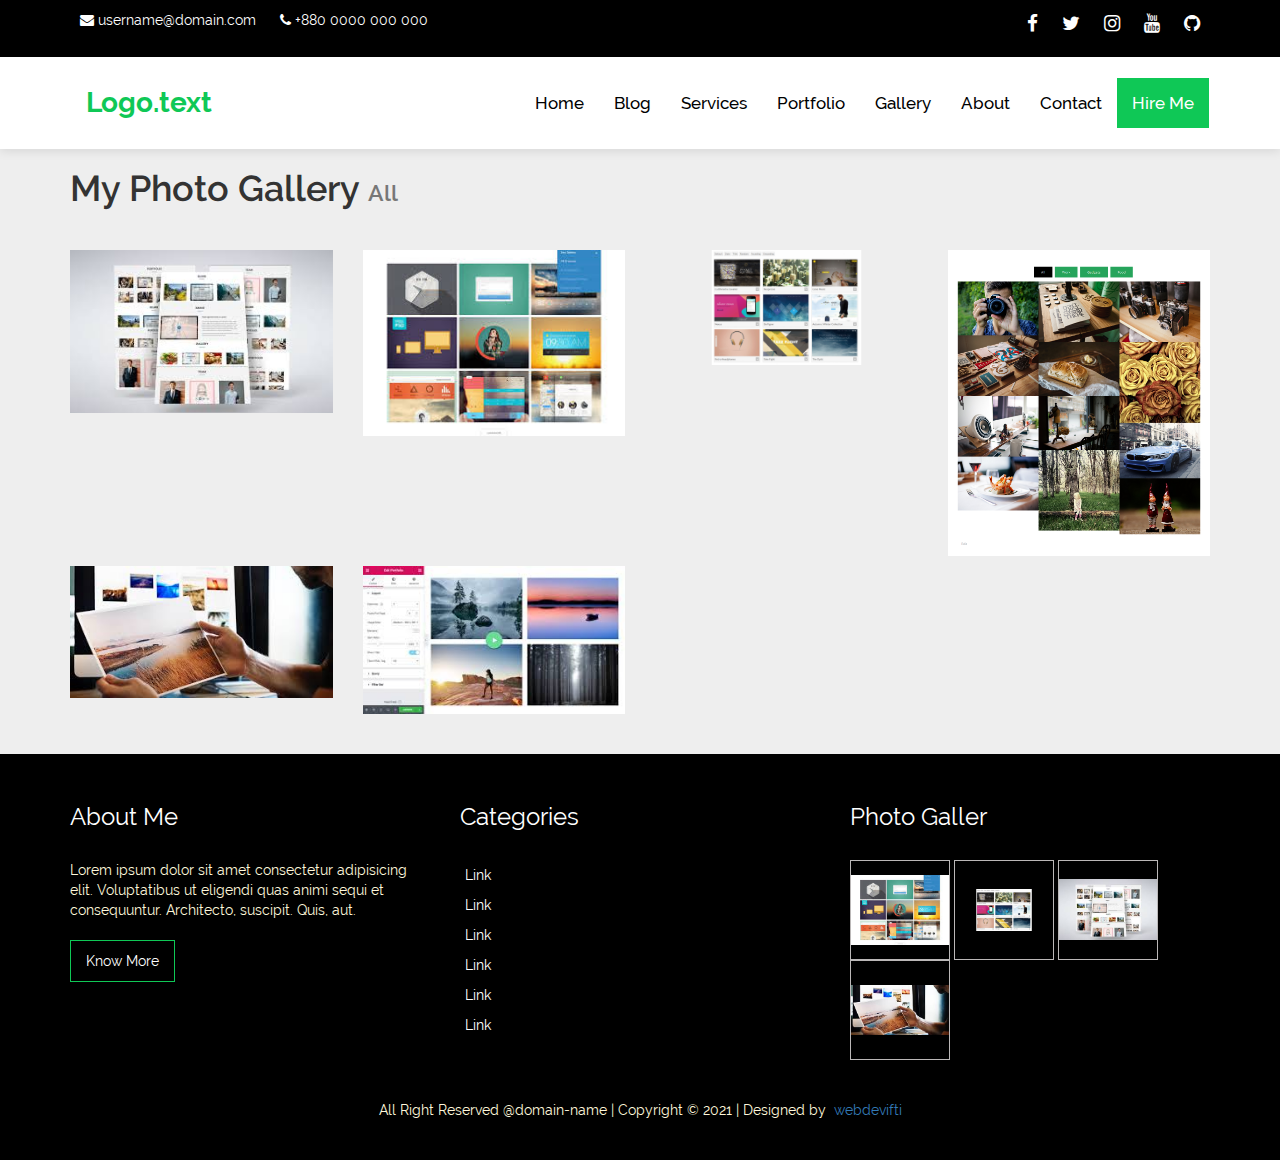
<file: gallery.html>
<!DOCTYPE html>
<html lang="en">
<head>
    <meta charset="UTF-8">
    <meta http-equiv="X-UA-Compatible" content="IE=edge">
    <meta name="viewport" content="width=device-width, initial-scale=1.0">
    <title>My Business PPlio</title>
    <link rel="stylesheet" href="assets/css/font-awesome.min.css">
    <link rel="stylesheet" href="assets/css/bootstrap.min.css">
    <link rel="stylesheet" href="assets/css/animate.css">
    <link rel="stylesheet" href="assets/slick/slick.css">
    <link rel="stylesheet" href="assets/css/jquery.fancybox.min.css">
    <link rel="stylesheet" href="style.css">
</head>
<body>
    <div class="hire-popup">
        <div class="hire-options">
            <a href="javascript:void(0)" class="form-cancel">
                <i class="fa fa-times"></i>
            </a>
            <div class="hire-links">
                <a class="fiverr" target="_blank" href="https://www.fiverr.com">Fiverr</a>
                <a class="freelancer" target="_blank" href="https://www.freelancer.com">Freelancer</a>
                <a class="upwork" target="_blank" href="https://www.upwork.com">Upwork</a>
            </div>
        </div>
    </div>
    <header>
        <!-- Header top Options -->
        <div class="header-top">
            <div class="container">
                <div class="row">
                    <div class="col-md-6">
                        <div class="header-contact-info">
                            <a href="mailto:01iftekharalam@gmail.com"><i class="fa fa-envelope"></i> username@domain.com</a>
                            <a href="callto:+880 0000 000 000"><i class="fa fa-phone"></i> +880 0000 000 000</a>
                        </div>
                    </div>
                    <div class="col-md-6">
                        <!-- Header Social Icons LInks -->
                        <div class="header-social-links">
                            <a href="#"><i class="fa fa-facebook"></i></a>
                            <a href="#"><i class="fa fa-twitter"></i></a>
                            <a href="#"><i class="fa fa-instagram"></i></a>
                            <a href="#"><i class="fa fa-youtube"></i></a>
                            <a href="#"><i class="fa fa-github"></i></a>
                        </div>
                    </div>
                </div>
            </div>
        </div>
        <!-- Top Main Naviagtion -->
        <div class="main-navigation">
            <div class="container">
                <nav class="navbar">
                    <a class="navbar-brand" href="index.html">Logo.text</a>
                    <button class="navbar-toggle" type="button" data-toggle="collapse" data-target="#navbarSupportedContent" aria-controls="navbarSupportedContent" aria-expanded="false" aria-label="Toggle navigation">
                      <span class="icon-bar"></span>
                      <span class="icon-bar"></span>
                      <span class="icon-bar"></span>
                    </button>
      
                    <div class="collapse navbar-collapse" id="navbarSupportedContent">
                      <ul class="nav navbar-nav nav navbar-right">
                        <li class="nav-item"><a class="nav-link" href="index.html">Home</a></li>
                        <li class="nav-item"><a class="nav-link" href="blog.html">Blog</a></li>
                        <li class="nav-item"><a class="nav-link" href="services.html">Services</a></li>
                        <li class="nav-item"><a class="nav-link" href="portfolio.html">Portfolio</a></li>
                        <li class="nav-item"><a class="nav-link" href="gallery.html">Gallery</a></li>
                        <li class="nav-item"><a class="nav-link" href="about.html">About</a></li>
                        <li class="nav-item"><a class="nav-link" href="contact.html">Contact</a></li>
                       
                        <li class="nav-item"><a class="nav-link btn-hire" href="javascript:void(0)">Hire Me</a></li>
                      </ul>
                    </div>
                </nav>
            </div>
        </div>
    </header>
    <main id="main" role="main">
        <!-- Portfolio Section -->
        <section id="gallery">
            <div class="container">
                <h1 class="section-title">My Photo Gallery <small>All</small></h1>
                <hr>
                <div class="row">
                    <div class="item col-md-3">
                        <a href="assets/images/portfolio5.jpg" class="fancybox" data-fancybox="gallery1">
                        <img src="assets/images/portfolio5.jpg" width="100%" height="100%" alt="Gallery Image"></a>
                    </div>
                    <div class="item col-md-3">
                        <a href="assets/images/portfolio4.jpg" class="fancybox" data-fancybox="gallery1">
                        <img src="assets/images/portfolio4.jpg" width="100%" height="100%" alt="Gallery Image"></a>
                    </div>
                    <div class="item col-md-3">
                        <a href="assets/images/portfolio3.png" class="fancybox" data-fancybox="gallery1">
                        <img src="assets/images/portfolio3.png" width="100%" height="100%" alt="Gallery Image"></a>
                    </div>
                    <div class="item col-md-3">
                        <a href="assets/images/portfolio.png" class="fancybox" data-fancybox="gallery1">
                        <img src="assets/images/portfolio.png" width="100%" height="100%" alt="Gallery Image"></a>
                    </div>
                    <div class="item col-md-3">
                        <a href="assets/images/portfolio.jpg" class="fancybox" data-fancybox="gallery1">
                        <img src="assets/images/portfolio.jpg" width="100%" height="100%" alt="Gallery Image"></a>
                    </div>
                    <div class="item col-md-3">
                        <a href="assets/images/porfolio2.jpg" class="fancybox" data-fancybox="gallery1">
                        <img src="assets/images/porfolio2.jpg" width="100%" height="100%" alt="Gallery Image"></a>
                    </div>
                </div>
            </div>

    </main>
    <footer>
        <div class="container">
            <div class="row">
                <div class="col-md-4">
                    <h3>About Me</h3>
                    <p>Lorem ipsum dolor sit amet consectetur adipisicing elit. Voluptatibus ut eligendi quas animi sequi et consequuntur. Architecto, suscipit. Quis, aut.</p>
                    <a href="about.html" class="btn-footer-about">Know More</a>
                </div>
                <div class="col-md-4">
                    <h3>Categories</h3>
                    <ul>
                        <li><a href="#">Link</a></li>
                        <li><a href="#">Link</a></li>
                        <li><a href="#">Link</a></li>
                        <li><a href="#">Link</a></li>
                        <li><a href="#">Link</a></li>
                        <li><a href="#">Link</a></li>
                    </ul>
                </div>
                <div class="col-md-4">
                    <h3>Photo Galler</h3>
                    <a href="gallery.html"><img src="assets/images/portfolio4.jpg" alt="" class="img-fluid footer-g-img"></a>
                    <a href="gallery.html"><img src="assets/images/portfolio3.png" alt="" class="img-fluid footer-g-img"></a>
                    <a href="gallery.html"><img src="assets/images/portfolio5.jpg" alt="" class="img-fluid footer-g-img"></a>
                    <a href="gallery.html"><img src="assets/images/portfolio.jpg" alt="" class="img-fluid footer-g-img"></a>
                </div>
            </div>
            <div class="row footer-bottom">
                <div class="col-md-12 text-center">
                    <p>All Right Reserved @domain-name | Copyright &copy; 2021 | Designed by &nbsp;<a href="https://www.webdevifti.com">webdevifti</a></p>
                </div>
            </div>
        </div>
    </footer>

    <script src="assets/js/jquery-3.4.1.min.js"></script>
    <script src="assets/js/bootstrap.min.js"></script>
    <script src="assets/slick/slick.min.js"></script>
    <script src="assets/js/jquery.fancybox.min.js"></script>
    <script src="assets/js/main.js"></script>
</body>
</html>
</file>
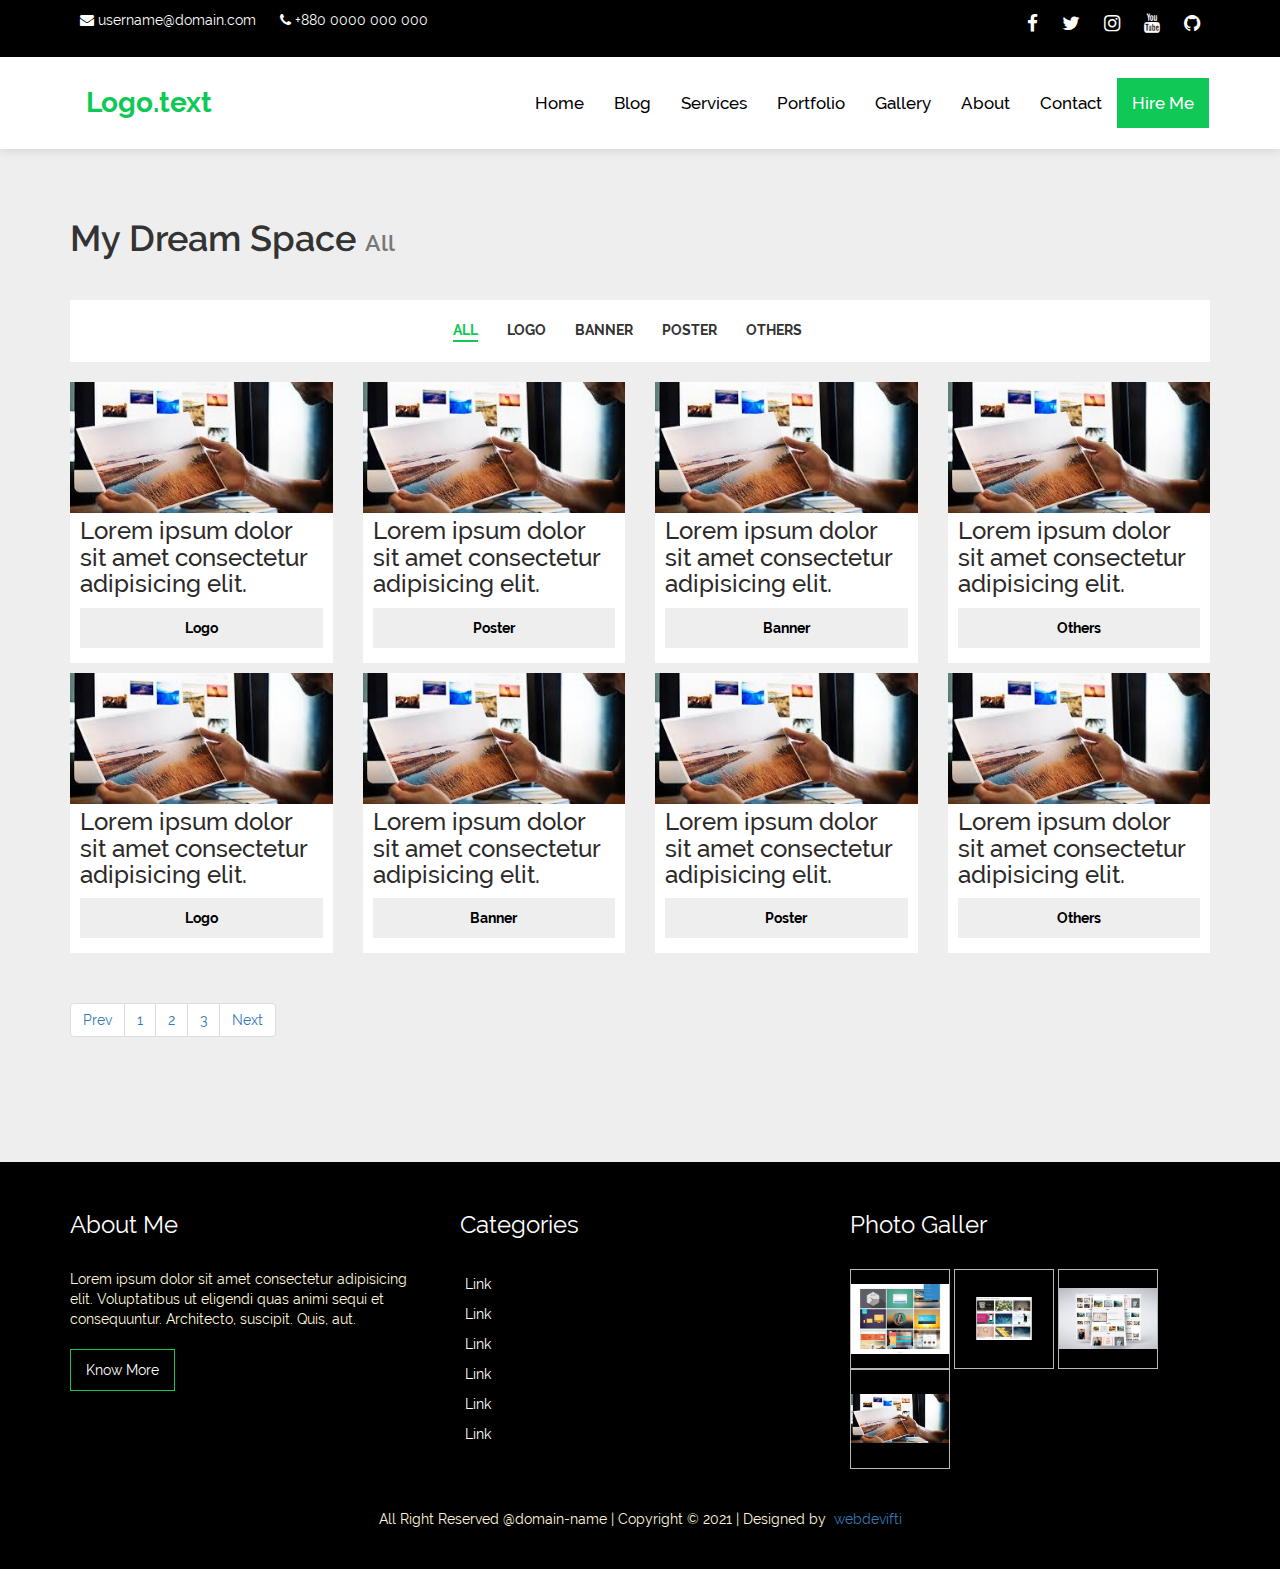
<file: portfolio.html>
<!DOCTYPE html>
<html lang="en">
<head>
    <meta charset="UTF-8">
    <meta http-equiv="X-UA-Compatible" content="IE=edge">
    <meta name="viewport" content="width=device-width, initial-scale=1.0">
    <title>My Business PPlio</title>
    <link rel="stylesheet" href="assets/css/font-awesome.min.css">
    <link rel="stylesheet" href="assets/css/bootstrap.min.css">
    <link rel="stylesheet" href="assets/css/animate.css">
    <link rel="stylesheet" href="assets/slick/slick.css">
    <link rel="stylesheet" href="style.css">
</head>
<body>
    <div class="hire-popup">
        <div class="hire-options">
            <a href="javascript:void(0)" class="form-cancel">
                <i class="fa fa-times"></i>
            </a>
            <div class="hire-links">
                <a class="fiverr" target="_blank" href="https://www.fiverr.com">Fiverr</a>
                <a class="freelancer" target="_blank" href="https://www.freelancer.com">Freelancer</a>
                <a class="upwork" target="_blank" href="https://www.upwork.com">Upwork</a>
            </div>
        </div>
    </div>
    <header>
        <!-- Header top Options -->
        <div class="header-top">
            <div class="container">
                <div class="row">
                    <div class="col-md-6">
                        <div class="header-contact-info">
                            <a href="mailto:01iftekharalam@gmail.com"><i class="fa fa-envelope"></i> username@domain.com</a>
                            <a href="callto:+880 0000 000 000"><i class="fa fa-phone"></i> +880 0000 000 000</a>
                        </div>
                    </div>
                    <div class="col-md-6">
                        <!-- Header Social Icons LInks -->
                        <div class="header-social-links">
                            <a href="#"><i class="fa fa-facebook"></i></a>
                            <a href="#"><i class="fa fa-twitter"></i></a>
                            <a href="#"><i class="fa fa-instagram"></i></a>
                            <a href="#"><i class="fa fa-youtube"></i></a>
                            <a href="#"><i class="fa fa-github"></i></a>
                        </div>
                    </div>
                </div>
            </div>
        </div>
        <!-- Top Main Naviagtion -->
        <div class="main-navigation">
            <div class="container">
                <nav class="navbar">
                    <a class="navbar-brand" href="index.html">Logo.text</a>
                    <button class="navbar-toggle" type="button" data-toggle="collapse" data-target="#navbarSupportedContent" aria-controls="navbarSupportedContent" aria-expanded="false" aria-label="Toggle navigation">
                      <span class="icon-bar"></span>
                      <span class="icon-bar"></span>
                      <span class="icon-bar"></span>
                    </button>
      
                    <div class="collapse navbar-collapse" id="navbarSupportedContent">
                      <ul class="nav navbar-nav nav navbar-right">
                        <li class="nav-item"><a class="nav-link" href="index.html">Home</a></li>
                        <li class="nav-item"><a class="nav-link" href="blog.html">Blog</a></li>
                        <li class="nav-item"><a class="nav-link" href="services.html">Services</a></li>
                        <li class="nav-item"><a class="nav-link" href="portfolio.html">Portfolio</a></li>
                        <li class="nav-item"><a class="nav-link" href="gallery.html">Gallery</a></li>
                        <li class="nav-item"><a class="nav-link" href="about.html">About</a></li>
                        <li class="nav-item"><a class="nav-link" href="contact.html">Contact</a></li>
                       
                        <li class="nav-item"><a class="nav-link btn-hire" href="javascript:void(0)">Hire Me</a></li>
                      </ul>
                    </div>
                </nav>
            </div>
        </div>
    </header>
    <main id="main" role="main">
        <!-- Portfolio Section -->
        <section id="portfolio">
            <div class="container">
                <h1 class="section-title">My Dream Space <small>All</small></h1>
                <hr>
                <div class="row">
                    <div class="col-md-12">
                          <!--isotop file filter-->
                          <div id="isotope-filter">
                            <button class="button active" data-filter="*"><span>All</span></button>
                            <button class="button" data-filter=".logo"><span>Logo</span></button>
                            <button class="button" data-filter=".banner"><span>Banner</span></button>
                            <button class="button" data-filter=".poster"><span>Poster</span></button>
                            <button class="button" data-filter=".others"><span>Others</span></button>
                        </div>

                    </div>
                </div>
                <div class="row">
                    <div id="isotope-container">
                        <div class="col-md-3 col-sm-6 item logo">
                            <div class="portfolio-card">
                                <div class="p-card-header">
                                    <a href="single-portfolio.html"></a><img src="assets/images/portfolio.jpg" alt="">
                                </div>
                                <div class="p-card-body">
                                <a href="single-portfolio.html"> <h3>Lorem ipsum dolor sit amet consectetur adipisicing elit.</h3></a>
                                    <p>Logo</p>
                                </div>
                            </div>
                        </div>
                        <div class="col-md-3 col-sm-6 item poster">
                            <div class="portfolio-card">
                                <div class="p-card-header">
                                    <a href="single-portfolio.html"></a><img src="assets/images/portfolio.jpg" alt="">
                                </div>
                                <div class="p-card-body">
                                <a href="single-portfolio.html"> <h3>Lorem ipsum dolor sit amet consectetur adipisicing elit.</h3></a>
                                    <p>Poster</p>
                                </div>
                            </div>
                        </div>
                        <div class="col-md-3 col-sm-6 item banner">
                            <div class="portfolio-card">
                                <div class="p-card-header">
                                    <a href="single-portfolio.html"></a><img src="assets/images/portfolio.jpg" alt="">
                                </div>
                                <div class="p-card-body">
                                <a href="single-portfolio.html"> <h3>Lorem ipsum dolor sit amet consectetur adipisicing elit.</h3></a>
                                    <p>Banner</p>
                                </div>
                            </div>
                        </div>
                        <div class="col-md-3 col-sm-6 item others">
                            <div class="portfolio-card">
                                <div class="p-card-header">
                                    <a href="single-portfolio.html"></a><img src="assets/images/portfolio.jpg" alt="">
                                </div>
                                <div class="p-card-body">
                                <a href="single-portfolio.html"> <h3>Lorem ipsum dolor sit amet consectetur adipisicing elit.</h3></a>
                                    <p>Others</p>
                                </div>
                            </div>
                        </div>
                        <div class="col-md-3 col-sm-6 item logo">
                            <div class="portfolio-card">
                                <div class="p-card-header">
                                    <a href="single-portfolio.html"></a><img src="assets/images/portfolio.jpg" alt="">
                                </div>
                                <div class="p-card-body">
                                <a href="single-portfolio.html"> <h3>Lorem ipsum dolor sit amet consectetur adipisicing elit.</h3></a>
                                    <p>Logo</p>
                                </div>
                            </div>
                        </div>
                        <div class="col-md-3 col-sm-6 item banner">
                            <div class="portfolio-card">
                                <div class="p-card-header">
                                    <a href="single-portfolio.html"></a><img src="assets/images/portfolio.jpg" alt="">
                                </div>
                                <div class="p-card-body">
                                <a href="single-portfolio.html"> <h3>Lorem ipsum dolor sit amet consectetur adipisicing elit.</h3></a>
                                    <p>Banner</p>
                                </div>
                            </div>
                        </div>
                        <div class="col-md-3 col-sm-6 item poster">
                            <div class="portfolio-card">
                                <div class="p-card-header">
                                    <a href="single-portfolio.html"></a><img src="assets/images/portfolio.jpg" alt="">
                                </div>
                                <div class="p-card-body">
                                <a href="single-portfolio.html"> <h3>Lorem ipsum dolor sit amet consectetur adipisicing elit.</h3></a>
                                    <p>Poster</p>
                                </div>
                            </div>
                        </div>
                        <div class="col-md-3 col-sm-6 item others">
                            <div class="portfolio-card">
                                <div class="p-card-header">
                                    <a href="single-portfolio.html"></a><img src="assets/images/portfolio.jpg" alt="">
                                </div>
                                <div class="p-card-body">
                                <a href="single-portfolio.html"> <h3>Lorem ipsum dolor sit amet consectetur adipisicing elit.</h3></a>
                                    <p>Others</p>
                                </div>
                            </div>
                        </div>
                    </div>
                </div>
                
                <div class="pagination">
                    <ul class="pagination">
                        <li><a href="#">Prev</a></li>
                        <li><a href="#">1</a></li>
                        <li><a href="#">2</a></li>
                        <li><a href="#">3</a></li>
                        <li><a href="#">Next</a></li>
                    </ul>
                </div>



            </div>
        </section>
        <!-- End Of Portfolio Section -->

    </main>
    <footer>
        <div class="container">
            <div class="row">
                <div class="col-md-4">
                    <h3>About Me</h3>
                    <p>Lorem ipsum dolor sit amet consectetur adipisicing elit. Voluptatibus ut eligendi quas animi sequi et consequuntur. Architecto, suscipit. Quis, aut.</p>
                    <a href="about.html" class="btn-footer-about">Know More</a>
                </div>
                <div class="col-md-4">
                    <h3>Categories</h3>
                    <ul>
                        <li><a href="#">Link</a></li>
                        <li><a href="#">Link</a></li>
                        <li><a href="#">Link</a></li>
                        <li><a href="#">Link</a></li>
                        <li><a href="#">Link</a></li>
                        <li><a href="#">Link</a></li>
                    </ul>
                </div>
                <div class="col-md-4">
                    <h3>Photo Galler</h3>
                    <a href="gallery.html"><img src="assets/images/portfolio4.jpg" alt="" class="img-fluid footer-g-img"></a>
                    <a href="gallery.html"><img src="assets/images/portfolio3.png" alt="" class="img-fluid footer-g-img"></a>
                    <a href="gallery.html"><img src="assets/images/portfolio5.jpg" alt="" class="img-fluid footer-g-img"></a>
                    <a href="gallery.html"><img src="assets/images/portfolio.jpg" alt="" class="img-fluid footer-g-img"></a>
                </div>
            </div>
            <div class="row footer-bottom">
                <div class="col-md-12 text-center">
                    <p>All Right Reserved @domain-name | Copyright &copy; 2021 | Designed by &nbsp;<a href="https://www.webdevifti.com">webdevifti</a></p>
                </div>
            </div>
        </div>
    </footer>

    <script src="assets/js/jquery-3.4.1.min.js"></script>
    <script src="assets/js/bootstrap.min.js"></script>
    <script src="assets/js/isotope.pkgd.js"></script>
    <script src="assets/slick/slick.min.js"></script>
    <script src="assets/js/main.js"></script>
</body>
</html>
</file>
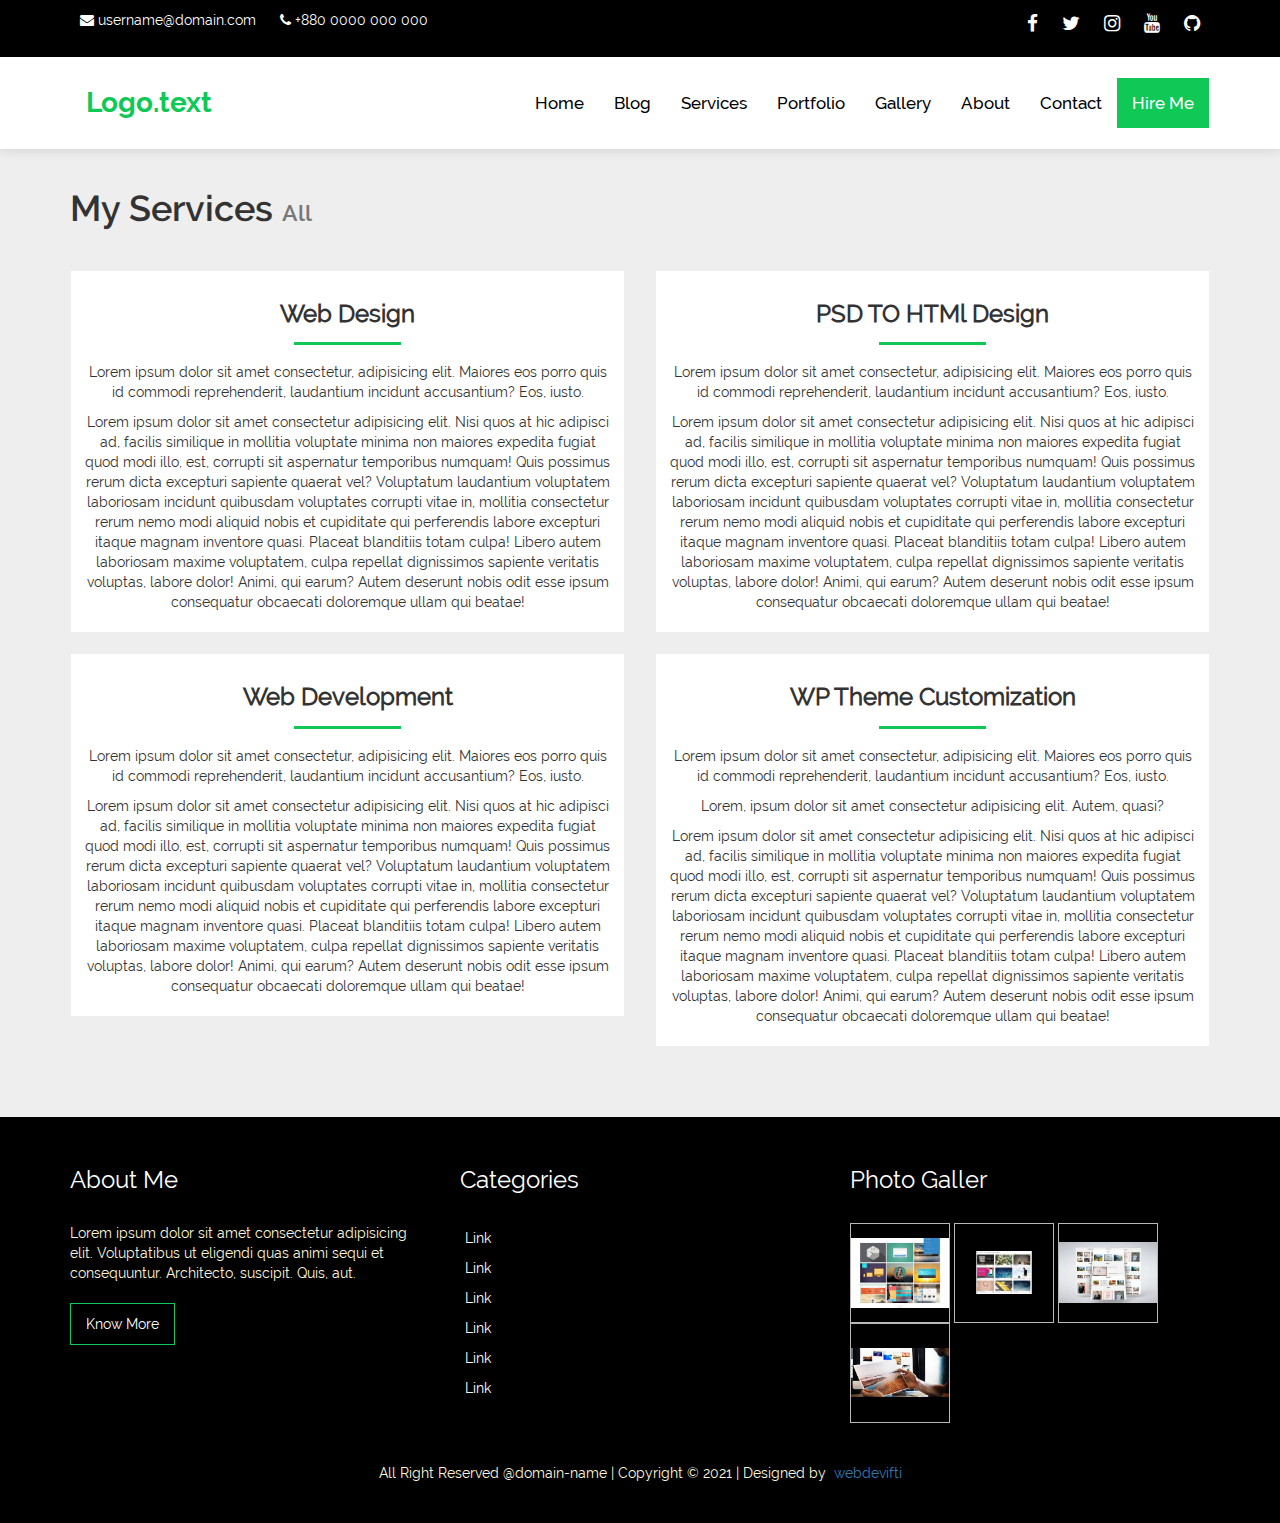
<file: services.html>
<!DOCTYPE html>
<html lang="en">
<head>
    <meta charset="UTF-8">
    <meta http-equiv="X-UA-Compatible" content="IE=edge">
    <meta name="viewport" content="width=device-width, initial-scale=1.0">
    <title>My Business PPlio</title>
    <link rel="stylesheet" href="assets/css/font-awesome.min.css">
    <link rel="stylesheet" href="assets/css/bootstrap.min.css">
    <link rel="stylesheet" href="assets/css/animate.css">
    <link rel="stylesheet" href="assets/slick/slick.css">
    <link rel="stylesheet" href="style.css">
</head>
<body>
    <div class="hire-popup">
        <div class="hire-options">
            <a href="javascript:void(0)" class="form-cancel">
                <i class="fa fa-times"></i>
            </a>
            <div class="hire-links">
                <a class="fiverr" target="_blank" href="https://www.fiverr.com">Fiverr</a>
                <a class="freelancer" target="_blank" href="https://www.freelancer.com">Freelancer</a>
                <a class="upwork" target="_blank" href="https://www.upwork.com">Upwork</a>
            </div>
        </div>
    </div>
    <header>
        <!-- Header top Options -->
        <div class="header-top">
            <div class="container">
                <div class="row">
                    <div class="col-md-6">
                        <div class="header-contact-info">
                            <a href="mailto:01iftekharalam@gmail.com"><i class="fa fa-envelope"></i> username@domain.com</a>
                            <a href="callto:+880 0000 000 000"><i class="fa fa-phone"></i> +880 0000 000 000</a>
                        </div>
                    </div>
                    <div class="col-md-6">
                        <!-- Header Social Icons LInks -->
                        <div class="header-social-links">
                            <a href="#"><i class="fa fa-facebook"></i></a>
                            <a href="#"><i class="fa fa-twitter"></i></a>
                            <a href="#"><i class="fa fa-instagram"></i></a>
                            <a href="#"><i class="fa fa-youtube"></i></a>
                            <a href="#"><i class="fa fa-github"></i></a>
                        </div>
                    </div>
                </div>
            </div>
        </div>
        <!-- Top Main Naviagtion -->
        <div class="main-navigation">
            <div class="container">
                <nav class="navbar">
                    <a class="navbar-brand" href="index.html">Logo.text</a>
                    <button class="navbar-toggle" type="button" data-toggle="collapse" data-target="#navbarSupportedContent" aria-controls="navbarSupportedContent" aria-expanded="false" aria-label="Toggle navigation">
                      <span class="icon-bar"></span>
                      <span class="icon-bar"></span>
                      <span class="icon-bar"></span>
                    </button>
      
                    <div class="collapse navbar-collapse" id="navbarSupportedContent">
                      <ul class="nav navbar-nav nav navbar-right">
                        <li class="nav-item"><a class="nav-link" href="index.html">Home</a></li>
                        <li class="nav-item"><a class="nav-link" href="blog.html">Blog</a></li>
                        <li class="nav-item"><a class="nav-link" href="services.html">Services</a></li>
                        <li class="nav-item"><a class="nav-link" href="portfolio.html">Portfolio</a></li>
                        <li class="nav-item"><a class="nav-link" href="gallery.html">Gallery</a></li>
                        <li class="nav-item"><a class="nav-link" href="about.html">About</a></li>
                        <li class="nav-item"><a class="nav-link" href="contact.html">Contact</a></li>
                       
                        <li class="nav-item"><a class="nav-link btn-hire" href="javascript:void(0)">Hire Me</a></li>
                      </ul>
                    </div>
                </nav>
            </div>
        </div>
    </header>
    <main id="main" role="main">
                <!-- Services Section -->
        <section id="services">
            <div class="container">
                <h1 class="section-title">My Services <small>All</small></h1>
                <hr>
                <div class="row">
                    <div class="col-md-6 col-sm-6">
                        <div class="card">
                            <div class="card-header">
                                <h3>Web Design</h3>
                            </div>
                            <div class="card-body">
                                <p>Lorem ipsum dolor sit amet consectetur, adipisicing elit. Maiores eos porro quis id commodi reprehenderit, laudantium incidunt accusantium? Eos, iusto.</p>
                                <p>Lorem ipsum dolor sit amet consectetur adipisicing elit. Nisi quos at hic adipisci ad, facilis similique in mollitia voluptate minima non maiores expedita fugiat quod modi illo, est, corrupti sit aspernatur temporibus numquam! Quis possimus rerum dicta excepturi sapiente quaerat vel? Voluptatum laudantium voluptatem laboriosam incidunt quibusdam voluptates corrupti vitae in, mollitia consectetur rerum nemo modi aliquid nobis et cupiditate qui perferendis labore excepturi itaque magnam inventore quasi. Placeat blanditiis totam culpa! Libero autem laboriosam maxime voluptatem, culpa repellat dignissimos sapiente veritatis voluptas, labore dolor! Animi, qui earum? Autem deserunt nobis odit esse ipsum consequatur obcaecati doloremque ullam qui beatae!</p>
                            </div>
                        </div>
                    </div>
                    <div class="col-md-6 col-sm-6">
                        <div class="card">
                            <div class="card-header">
                                <h3>PSD TO HTMl Design</h3>
                            </div>
                            <div class="card-body">
                                <p>Lorem ipsum dolor sit amet consectetur, adipisicing elit. Maiores eos porro quis id commodi reprehenderit, laudantium incidunt accusantium? Eos, iusto.</p>
                                <p>Lorem ipsum dolor sit amet consectetur adipisicing elit. Nisi quos at hic adipisci ad, facilis similique in mollitia voluptate minima non maiores expedita fugiat quod modi illo, est, corrupti sit aspernatur temporibus numquam! Quis possimus rerum dicta excepturi sapiente quaerat vel? Voluptatum laudantium voluptatem laboriosam incidunt quibusdam voluptates corrupti vitae in, mollitia consectetur rerum nemo modi aliquid nobis et cupiditate qui perferendis labore excepturi itaque magnam inventore quasi. Placeat blanditiis totam culpa! Libero autem laboriosam maxime voluptatem, culpa repellat dignissimos sapiente veritatis voluptas, labore dolor! Animi, qui earum? Autem deserunt nobis odit esse ipsum consequatur obcaecati doloremque ullam qui beatae!</p>
                            </div>
                        </div>
                    </div>
                    <div class="col-md-6 col-sm-6">
                        <div class="card">
                            <div class="card-header">
                                <h3>Web Development</h3>
                            </div>
                            <div class="card-body">
                                <p>Lorem ipsum dolor sit amet consectetur, adipisicing elit. Maiores eos porro quis id commodi reprehenderit, laudantium incidunt accusantium? Eos, iusto.</p>
                                <p>Lorem ipsum dolor sit amet consectetur adipisicing elit. Nisi quos at hic adipisci ad, facilis similique in mollitia voluptate minima non maiores expedita fugiat quod modi illo, est, corrupti sit aspernatur temporibus numquam! Quis possimus rerum dicta excepturi sapiente quaerat vel? Voluptatum laudantium voluptatem laboriosam incidunt quibusdam voluptates corrupti vitae in, mollitia consectetur rerum nemo modi aliquid nobis et cupiditate qui perferendis labore excepturi itaque magnam inventore quasi. Placeat blanditiis totam culpa! Libero autem laboriosam maxime voluptatem, culpa repellat dignissimos sapiente veritatis voluptas, labore dolor! Animi, qui earum? Autem deserunt nobis odit esse ipsum consequatur obcaecati doloremque ullam qui beatae!</p>
                            </div>
                        </div>
                    </div>
                    <div class="col-md-6 col-sm-6">
                        <div class="card">
                            <div class="card-header">
                                <h3>WP Theme Customization</h3>
                            </div>
                            <div class="card-body">
                                <p>Lorem ipsum dolor sit amet consectetur, adipisicing elit. Maiores eos porro quis id commodi reprehenderit, laudantium incidunt accusantium? Eos, iusto.</p>
                                <p>Lorem, ipsum dolor sit amet consectetur adipisicing elit. Autem, quasi?</p>
                                <p>Lorem ipsum dolor sit amet consectetur adipisicing elit. Nisi quos at hic adipisci ad, facilis similique in mollitia voluptate minima non maiores expedita fugiat quod modi illo, est, corrupti sit aspernatur temporibus numquam! Quis possimus rerum dicta excepturi sapiente quaerat vel? Voluptatum laudantium voluptatem laboriosam incidunt quibusdam voluptates corrupti vitae in, mollitia consectetur rerum nemo modi aliquid nobis et cupiditate qui perferendis labore excepturi itaque magnam inventore quasi. Placeat blanditiis totam culpa! Libero autem laboriosam maxime voluptatem, culpa repellat dignissimos sapiente veritatis voluptas, labore dolor! Animi, qui earum? Autem deserunt nobis odit esse ipsum consequatur obcaecati doloremque ullam qui beatae!</p>
                            </div>
                        </div>
                    </div>
                </div>
            </div>
        </section>  <!--End of Services Section -->
    </main>
    <footer>
        <div class="container">
            <div class="row">
                <div class="col-md-4">
                    <h3>About Me</h3>
                    <p>Lorem ipsum dolor sit amet consectetur adipisicing elit. Voluptatibus ut eligendi quas animi sequi et consequuntur. Architecto, suscipit. Quis, aut.</p>
                    <a href="about.html" class="btn-footer-about">Know More</a>
                </div>
                <div class="col-md-4">
                    <h3>Categories</h3>
                    <ul>
                        <li><a href="#">Link</a></li>
                        <li><a href="#">Link</a></li>
                        <li><a href="#">Link</a></li>
                        <li><a href="#">Link</a></li>
                        <li><a href="#">Link</a></li>
                        <li><a href="#">Link</a></li>
                    </ul>
                </div>
                <div class="col-md-4">
                    <h3>Photo Galler</h3>
                    <a href="gallery.html"><img src="assets/images/portfolio4.jpg" alt="" class="img-fluid footer-g-img"></a>
                    <a href="gallery.html"><img src="assets/images/portfolio3.png" alt="" class="img-fluid footer-g-img"></a>
                    <a href="gallery.html"><img src="assets/images/portfolio5.jpg" alt="" class="img-fluid footer-g-img"></a>
                    <a href="gallery.html"><img src="assets/images/portfolio.jpg" alt="" class="img-fluid footer-g-img"></a>
                </div>
            </div>
            <div class="row footer-bottom">
                <div class="col-md-12 text-center">
                    <p>All Right Reserved @domain-name | Copyright &copy; 2021 | Designed by &nbsp;<a href="https://www.webdevifti.com">webdevifti</a></p>
                </div>
            </div>
        </div>
    </footer>

    <script src="assets/js/jquery-3.4.1.min.js"></script>
    <script src="assets/js/bootstrap.min.js"></script>
    <script src="assets/slick/slick.min.js"></script>
    <script src="assets/js/main.js"></script>
</body>
</html>
</file>
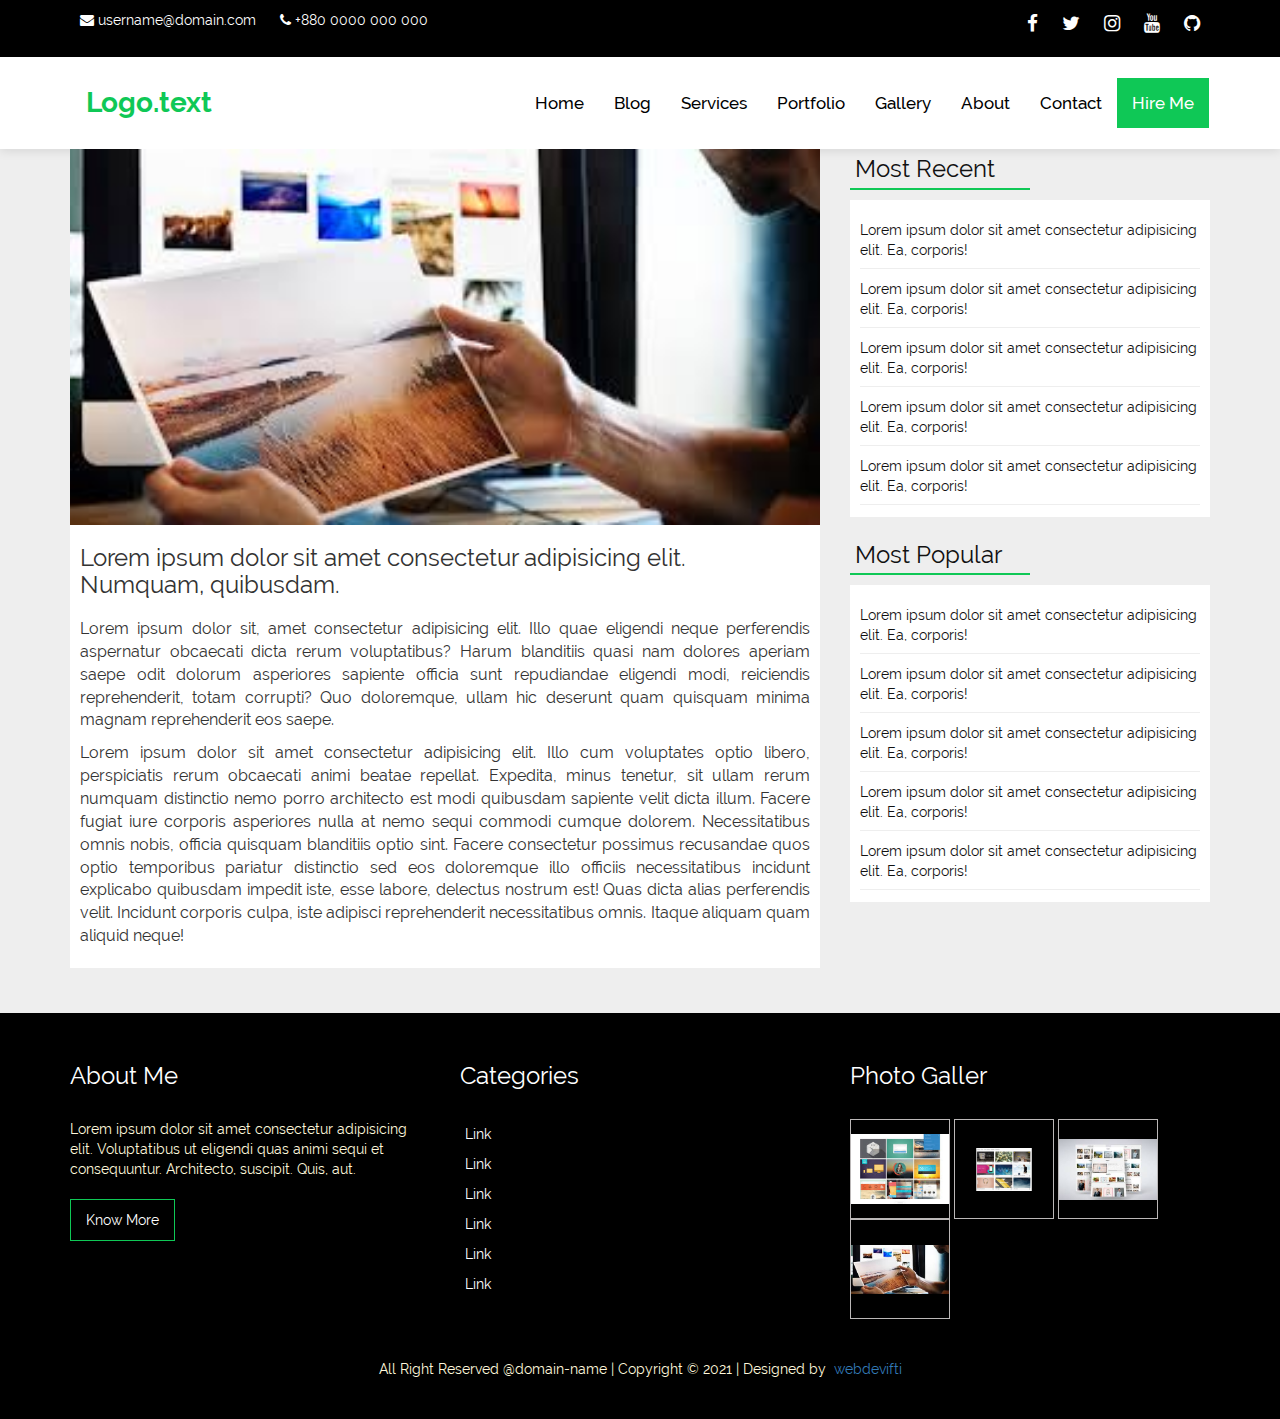
<file: single-blog.html>
<!DOCTYPE html>
<html lang="en">
<head>
    <meta charset="UTF-8">
    <meta http-equiv="X-UA-Compatible" content="IE=edge">
    <meta name="viewport" content="width=device-width, initial-scale=1.0">
    <title>My Business PPlio</title>
    <link rel="stylesheet" href="assets/css/font-awesome.min.css">
    <link rel="stylesheet" href="assets/css/bootstrap.min.css">
    <link rel="stylesheet" href="assets/css/animate.css">
    <link rel="stylesheet" href="assets/slick/slick.css">
    <link rel="stylesheet" href="style.css">
</head>
<body>
    <div class="hire-popup">
        <div class="hire-options">
            <a href="javascript:void(0)" class="form-cancel">
                <i class="fa fa-times"></i>
            </a>
            <div class="hire-links">
                <a class="fiverr" target="_blank" href="https://www.fiverr.com">Fiverr</a>
                <a class="freelancer" target="_blank" href="https://www.freelancer.com">Freelancer</a>
                <a class="upwork" target="_blank" href="https://www.upwork.com">Upwork</a>
            </div>
        </div>
    </div>
    <header>
        <!-- Header top Options -->
        <div class="header-top">
            <div class="container">
                <div class="row">
                    <div class="col-md-6">
                        <div class="header-contact-info">
                            <a href="mailto:01iftekharalam@gmail.com"><i class="fa fa-envelope"></i> username@domain.com</a>
                            <a href="callto:+880 0000 000 000"><i class="fa fa-phone"></i> +880 0000 000 000</a>
                        </div>
                    </div>
                    <div class="col-md-6">
                        <!-- Header Social Icons LInks -->
                        <div class="header-social-links">
                            <a href="#"><i class="fa fa-facebook"></i></a>
                            <a href="#"><i class="fa fa-twitter"></i></a>
                            <a href="#"><i class="fa fa-instagram"></i></a>
                            <a href="#"><i class="fa fa-youtube"></i></a>
                            <a href="#"><i class="fa fa-github"></i></a>
                        </div>
                    </div>
                </div>
            </div>
        </div>
        <!-- Top Main Naviagtion -->
        <div class="main-navigation">
            <div class="container">
                <nav class="navbar">
                    <a class="navbar-brand" href="index.html">Logo.text</a>
                    <button class="navbar-toggle" type="button" data-toggle="collapse" data-target="#navbarSupportedContent" aria-controls="navbarSupportedContent" aria-expanded="false" aria-label="Toggle navigation">
                      <span class="icon-bar"></span>
                      <span class="icon-bar"></span>
                      <span class="icon-bar"></span>
                    </button>
      
                    <div class="collapse navbar-collapse" id="navbarSupportedContent">
                      <ul class="nav navbar-nav nav navbar-right">
                        <li class="nav-item"><a class="nav-link" href="index.html">Home</a></li>
                        <li class="nav-item"><a class="nav-link" href="blog.html">Blog</a></li>
                        <li class="nav-item"><a class="nav-link" href="services.html">Services</a></li>
                        <li class="nav-item"><a class="nav-link" href="portfolio.html">Portfolio</a></li>
                        <li class="nav-item"><a class="nav-link" href="gallery.html">Gallery</a></li>
                        <li class="nav-item"><a class="nav-link" href="about.html">About</a></li>
                        <li class="nav-item"><a class="nav-link" href="contact.html">Contact</a></li>
                       
                        <li class="nav-item"><a class="nav-link btn-hire" href="javascript:void(0)">Hire Me</a></li>
                      </ul>
                    </div>
                </nav>
            </div>
        </div>
    </header>
    <main id="main" role="main">
        <div class="container">
            <div class="row">
                <div class="col-md-8">
                    <article>
                        <div class="article-header">
                            <img src="assets/images/portfolio.jpg" alt="">
                            <h3>Lorem ipsum dolor sit amet consectetur adipisicing elit. Numquam, quibusdam.</h3>
                        </div>
                        <div class="article-body">
                            <p>Lorem ipsum dolor sit, amet consectetur adipisicing elit. Illo quae eligendi neque perferendis aspernatur obcaecati dicta rerum voluptatibus? Harum blanditiis quasi nam dolores aperiam saepe odit dolorum asperiores sapiente officia sunt repudiandae eligendi modi, reiciendis reprehenderit, totam corrupti? Quo doloremque, ullam hic deserunt quam quisquam minima magnam reprehenderit eos saepe.</p>
                            <p>Lorem ipsum dolor sit amet consectetur adipisicing elit. Illo cum voluptates optio libero, perspiciatis rerum obcaecati animi beatae repellat. Expedita, minus tenetur, sit ullam rerum numquam distinctio nemo porro architecto est modi quibusdam sapiente velit dicta illum. Facere fugiat iure corporis asperiores nulla at nemo sequi commodi cumque dolorem. Necessitatibus omnis nobis, officia quisquam blanditiis optio sint. Facere consectetur possimus recusandae quos optio temporibus pariatur distinctio sed eos doloremque illo officiis necessitatibus incidunt explicabo quibusdam impedit iste, esse labore, delectus nostrum est! Quas dicta alias perferendis velit. Incidunt corporis culpa, iste adipisci reprehenderit necessitatibus omnis. Itaque aliquam quam aliquid neque!</p>
                        </div>
                    </article>
                </div>
                <!-- Sidebar -->
                <div class="col-md-4 sidebar">
                    <div class="widget">
                        <h3 class="widget-title">Most Recent</h3>
                        <ul>
                            <li><a href="#">Lorem ipsum dolor sit amet consectetur adipisicing elit. Ea, corporis!</a></li>
                            <li><a href="#">Lorem ipsum dolor sit amet consectetur adipisicing elit. Ea, corporis!</a></li>
                            <li><a href="#">Lorem ipsum dolor sit amet consectetur adipisicing elit. Ea, corporis!</a></li>
                            <li><a href="#">Lorem ipsum dolor sit amet consectetur adipisicing elit. Ea, corporis!</a></li>
                            <li><a href="#">Lorem ipsum dolor sit amet consectetur adipisicing elit. Ea, corporis!</a></li>
                        </ul>
                    </div>
                    <div class="widget">
                        <h3 class="widget-title">Most Popular</h3>
                        <ul>
                            <li><a href="#">Lorem ipsum dolor sit amet consectetur adipisicing elit. Ea, corporis!</a></li>
                            <li><a href="#">Lorem ipsum dolor sit amet consectetur adipisicing elit. Ea, corporis!</a></li>
                            <li><a href="#">Lorem ipsum dolor sit amet consectetur adipisicing elit. Ea, corporis!</a></li>
                            <li><a href="#">Lorem ipsum dolor sit amet consectetur adipisicing elit. Ea, corporis!</a></li>
                            <li><a href="#">Lorem ipsum dolor sit amet consectetur adipisicing elit. Ea, corporis!</a></li>
                        </ul>
                    </div>
                </div>
            </div>
        </div>
    </main>
    <footer>
        <div class="container">
            <div class="row">
                <div class="col-md-4">
                    <h3>About Me</h3>
                    <p>Lorem ipsum dolor sit amet consectetur adipisicing elit. Voluptatibus ut eligendi quas animi sequi et consequuntur. Architecto, suscipit. Quis, aut.</p>
                    <a href="about.html" class="btn-footer-about">Know More</a>
                </div>
                <div class="col-md-4">
                    <h3>Categories</h3>
                    <ul>
                        <li><a href="#">Link</a></li>
                        <li><a href="#">Link</a></li>
                        <li><a href="#">Link</a></li>
                        <li><a href="#">Link</a></li>
                        <li><a href="#">Link</a></li>
                        <li><a href="#">Link</a></li>
                    </ul>
                </div>
                <div class="col-md-4">
                    <h3>Photo Galler</h3>
                    <a href="gallery.html"><img src="assets/images/portfolio4.jpg" alt="" class="img-fluid footer-g-img"></a>
                    <a href="gallery.html"><img src="assets/images/portfolio3.png" alt="" class="img-fluid footer-g-img"></a>
                    <a href="gallery.html"><img src="assets/images/portfolio5.jpg" alt="" class="img-fluid footer-g-img"></a>
                    <a href="gallery.html"><img src="assets/images/portfolio.jpg" alt="" class="img-fluid footer-g-img"></a>
                </div>
            </div>
            <div class="row footer-bottom">
                <div class="col-md-12 text-center">
                    <p>All Right Reserved @domain-name | Copyright &copy; 2021 | Designed by &nbsp;<a href="https://www.webdevifti.com">webdevifti</a></p>
                </div>
            </div>
        </div>
    </footer>

    <script src="assets/js/jquery-3.4.1.min.js"></script>
    <script src="assets/js/bootstrap.min.js"></script>
    <script src="assets/slick/slick.min.js"></script>
    <script src="assets/js/main.js"></script>
</body>
</html>
</file>
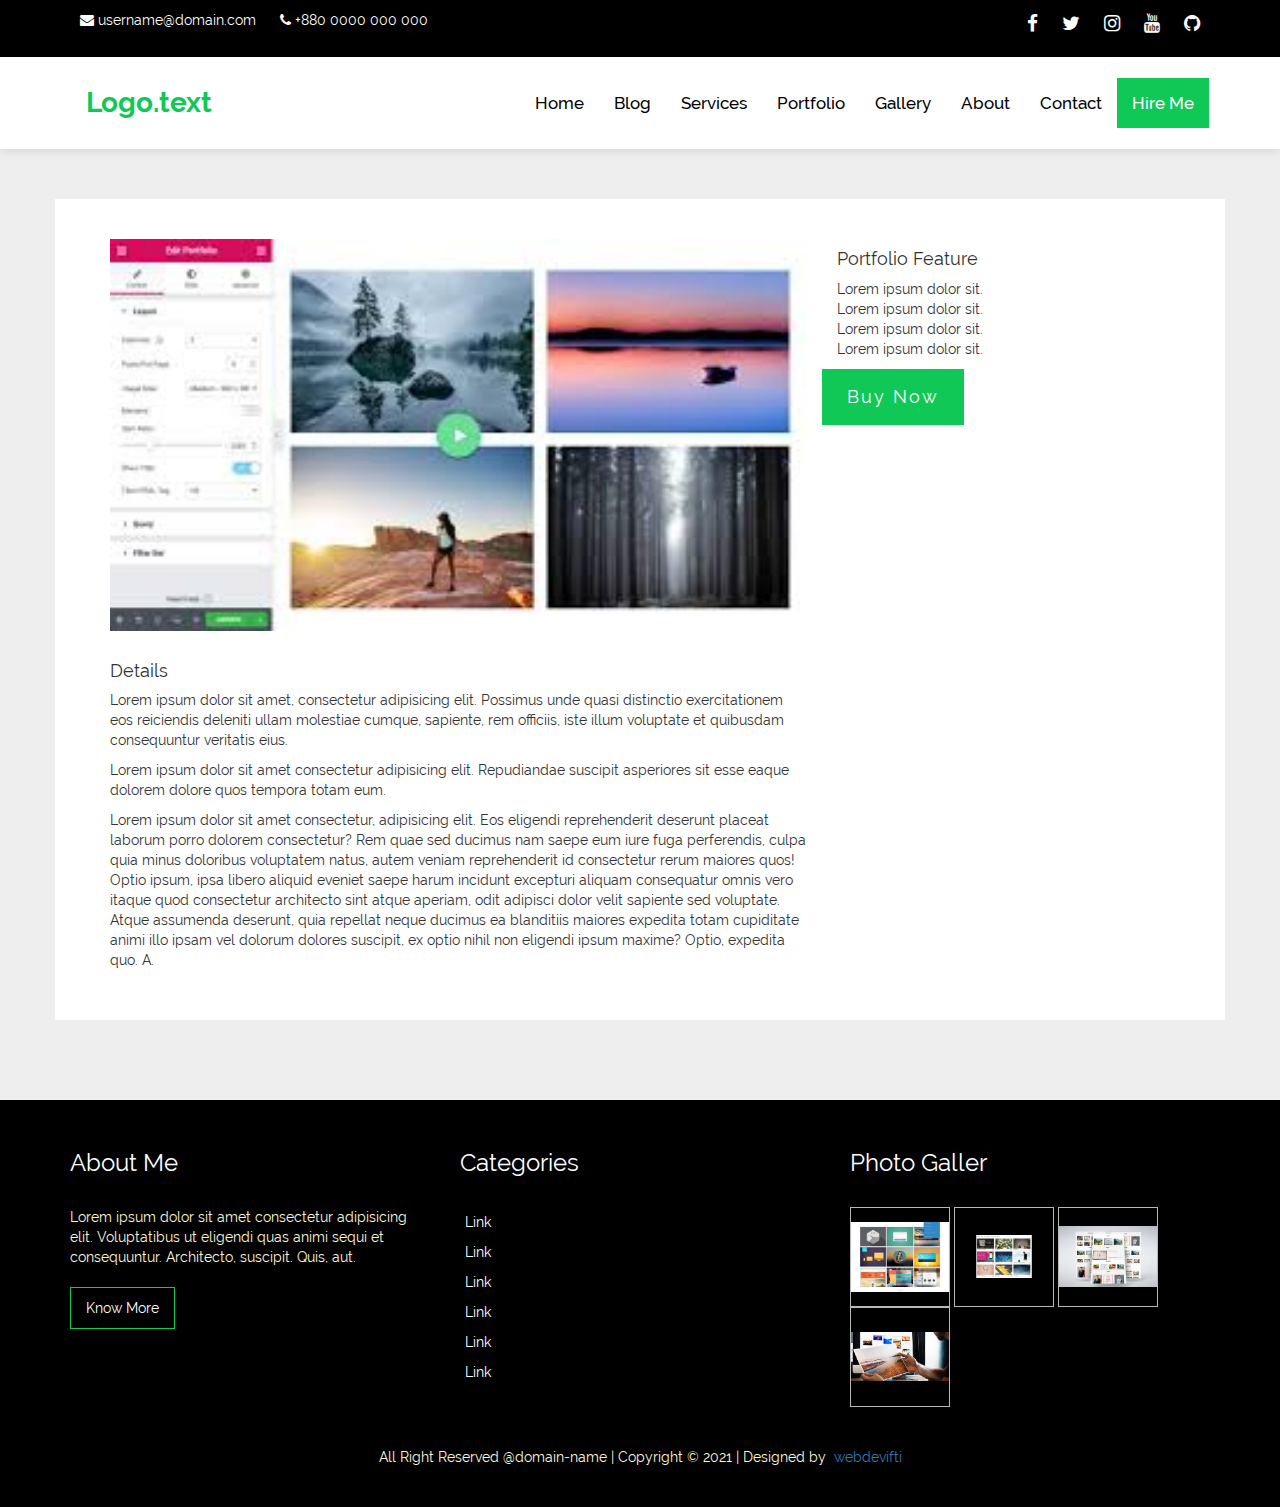
<file: single-portfolio.html>
<!DOCTYPE html>
<html lang="en">
<head>
    <meta charset="UTF-8">
    <meta http-equiv="X-UA-Compatible" content="IE=edge">
    <meta name="viewport" content="width=device-width, initial-scale=1.0">
    <title>My Business PPlio</title>
    <link rel="stylesheet" href="assets/css/font-awesome.min.css">
    <link rel="stylesheet" href="assets/css/bootstrap.min.css">
    <link rel="stylesheet" href="assets/css/animate.css">
    <link rel="stylesheet" href="assets/slick/slick.css">
    <link rel="stylesheet" href="style.css">
</head>
<body>
    <div class="hire-popup">
        <div class="hire-options">
            <a href="javascript:void(0)" class="form-cancel">
                <i class="fa fa-times"></i>
            </a>
            <div class="hire-links">
                <a class="fiverr" target="_blank" href="https://www.fiverr.com">Fiverr</a>
                <a class="freelancer" target="_blank" href="https://www.freelancer.com">Freelancer</a>
                <a class="upwork" target="_blank" href="https://www.upwork.com">Upwork</a>
            </div>
        </div>
    </div>
    <header>
        <!-- Header top Options -->
        <div class="header-top">
            <div class="container">
                <div class="row">
                    <div class="col-md-6">
                        <div class="header-contact-info">
                            <a href="mailto:01iftekharalam@gmail.com"><i class="fa fa-envelope"></i> username@domain.com</a>
                            <a href="callto:+880 0000 000 000"><i class="fa fa-phone"></i> +880 0000 000 000</a>
                        </div>
                    </div>
                    <div class="col-md-6">
                        <!-- Header Social Icons LInks -->
                        <div class="header-social-links">
                            <a href="#"><i class="fa fa-facebook"></i></a>
                            <a href="#"><i class="fa fa-twitter"></i></a>
                            <a href="#"><i class="fa fa-instagram"></i></a>
                            <a href="#"><i class="fa fa-youtube"></i></a>
                            <a href="#"><i class="fa fa-github"></i></a>
                        </div>
                    </div>
                </div>
            </div>
        </div>
        <!-- Top Main Naviagtion -->
        <div class="main-navigation">
            <div class="container">
                <nav class="navbar">
                    <a class="navbar-brand" href="index.html">Logo.text</a>
                    <button class="navbar-toggle" type="button" data-toggle="collapse" data-target="#navbarSupportedContent" aria-controls="navbarSupportedContent" aria-expanded="false" aria-label="Toggle navigation">
                      <span class="icon-bar"></span>
                      <span class="icon-bar"></span>
                      <span class="icon-bar"></span>
                    </button>
      
                    <div class="collapse navbar-collapse" id="navbarSupportedContent">
                      <ul class="nav navbar-nav nav navbar-right">
                        <li class="nav-item"><a class="nav-link" href="index.html">Home</a></li>
                        <li class="nav-item"><a class="nav-link" href="blog.html">Blog</a></li>
                        <li class="nav-item"><a class="nav-link" href="services.html">Services</a></li>
                        <li class="nav-item"><a class="nav-link" href="portfolio.html">Portfolio</a></li>
                        <li class="nav-item"><a class="nav-link" href="gallery.html">Gallery</a></li>
                        <li class="nav-item"><a class="nav-link" href="about.html">About</a></li>
                        <li class="nav-item"><a class="nav-link" href="contact.html">Contact</a></li>
                       
                        <li class="nav-item"><a class="nav-link btn-hire" href="javascript:void(0)">Hire Me</a></li>
                      </ul>
                    </div>
                </nav>
            </div>
        </div>
    </header>
    <main id="main" role="main">
        <!-- Portfolio Section -->
        <section id="portfolio">
            <div class="container">
                <div class="row">
                    <div class="single-portfolio">
                        <div class="col-md-8"> 
                            <div class="img">
                                <img src="assets/images/porfolio2.jpg" alt="">
                            </div>
                            <div class="details">
                                <h4>Details</h4>
                                <p>Lorem ipsum dolor sit amet, consectetur adipisicing elit. Possimus unde quasi distinctio exercitationem eos reiciendis deleniti ullam molestiae cumque, sapiente, rem officiis, iste illum voluptate et quibusdam consequuntur veritatis eius.</p>
                                <p>Lorem ipsum dolor sit amet consectetur adipisicing elit. Repudiandae suscipit asperiores sit esse eaque dolorem dolore quos tempora totam eum.</p>
                                <p>Lorem ipsum dolor sit amet consectetur, adipisicing elit. Eos eligendi reprehenderit deserunt placeat laborum porro dolorem consectetur? Rem quae sed ducimus nam saepe eum iure fuga perferendis, culpa quia minus doloribus voluptatem natus, autem veniam reprehenderit id consectetur rerum maiores quos! Optio ipsum, ipsa libero aliquid eveniet saepe harum incidunt excepturi aliquam consequatur omnis vero itaque quod consectetur architecto sint atque aperiam, odit adipisci dolor velit sapiente sed voluptate. Atque assumenda deserunt, quia repellat neque ducimus ea blanditiis maiores expedita totam cupiditate animi illo ipsam vel dolorum dolores suscipit, ex optio nihil non eligendi ipsum maxime? Optio, expedita quo. A.</p>
                            </div>
                           
                        </div>
                        <div class="col-md-4">
                            <h4>Portfolio Feature</h4>
                            <ul>
                                <li>Lorem ipsum dolor sit.</li>
                                <li>Lorem ipsum dolor sit.</li>
                                <li>Lorem ipsum dolor sit.</li>
                                <li>Lorem ipsum dolor sit.</li>
                            </ul>
                        </div>
                            <a href="contact.html" class="btn-knowmore">Buy Now</a>
                    </div>
                </div>
            </div>
        </section>
        <!-- End Of Portfolio Section -->

    </main>
    <footer>
        <div class="container">
            <div class="row">
                <div class="col-md-4">
                    <h3>About Me</h3>
                    <p>Lorem ipsum dolor sit amet consectetur adipisicing elit. Voluptatibus ut eligendi quas animi sequi et consequuntur. Architecto, suscipit. Quis, aut.</p>
                    <a href="about.html" class="btn-footer-about">Know More</a>
                </div>
                <div class="col-md-4">
                    <h3>Categories</h3>
                    <ul>
                        <li><a href="#">Link</a></li>
                        <li><a href="#">Link</a></li>
                        <li><a href="#">Link</a></li>
                        <li><a href="#">Link</a></li>
                        <li><a href="#">Link</a></li>
                        <li><a href="#">Link</a></li>
                    </ul>
                </div>
                <div class="col-md-4">
                    <h3>Photo Galler</h3>
                    <a href="gallery.html"><img src="assets/images/portfolio4.jpg" alt="" class="img-fluid footer-g-img"></a>
                    <a href="gallery.html"><img src="assets/images/portfolio3.png" alt="" class="img-fluid footer-g-img"></a>
                    <a href="gallery.html"><img src="assets/images/portfolio5.jpg" alt="" class="img-fluid footer-g-img"></a>
                    <a href="gallery.html"><img src="assets/images/portfolio.jpg" alt="" class="img-fluid footer-g-img"></a>
                </div>
            </div>
            <div class="row footer-bottom">
                <div class="col-md-12 text-center">
                    <p>All Right Reserved @domain-name | Copyright &copy; 2021 | Designed by &nbsp;<a href="https://www.webdevifti.com">webdevifti</a></p>
                </div>
            </div>
        </div>
    </footer>

    <script src="assets/js/jquery-3.4.1.min.js"></script>
    <script src="assets/js/bootstrap.min.js"></script>
    <script src="assets/slick/slick.min.js"></script>
    <script src="assets/js/main.js"></script>
</body>
</html>
</file>
<file: style.css>
/* 

Theme Name: PPlio



*/
@import url('assets/css/fonts.css');
*{
    padding: 0;
    margin: 0;
    box-sizing: border-box;
}
/* Variables */
:root{
    --theme-color: #0FC856;
    --bg-color: #eee;
}
/* Globals */
body{
    font-family: "Raleway-regular";
    background: var(--bg-color);
}
a{
    text-decoration: none;
}
a:hover{
    text-decoration: none;
}
ul{
    list-style: none;
    padding: 0;
    margin: 0;
}
.col-md-3,
.col-md-4,
.col-md-6{
    margin-bottom: 10px;
}
/* header */
header{
    background: #fff;
    box-shadow: 0px 2px 10px rgba(0,0,0,0.1);
}
.header-top{
    background-color: black;
    padding: 10px;
    overflow: hidden;
}
.header-top .header-contact-info a{
    color: #fff;
    margin: 0 10px;
}
.header-top .header-contact-info a:hover{
    text-decoration: underline;
    color: #f3f3f3;
}
.header-top .header-social-links{
    float: right;
}
.header-top .header-social-links a{
    margin: 0 10px;
    font-size: 19px;
    color: #fff;
}

.header-top .header-social-links a .fa-facebook:hover{
    color: #0D8BF0;
}
.header-top .header-social-links a .fa-twitter:hover{
    color: #1DA4F7;
}

.header-top .header-social-links a .fa-instagram:hover{
    color: #EA4335;
}

.header-top .header-social-links a .fa-youtube:hover{
    color: #FE0000;
}

.header-top .header-social-links a .fa-github:hover{
    color: #17A05B;
}
.main-navigation .navbar{
    margin-top: 20px;
}
.main-navigation .navbar .navbar-brand{
    padding-top: 15px;
    font-family: "Raleway-bold";
    font-size: 28px;
    color: var(--theme-color);
}
.navbar .navbar-toggle{
    border: 1px solid rgb(77, 73, 73);
}
.navbar .navbar-toggle .icon-bar{
    background-color: #111;
}
.navbar .nav-link{
    font-family: "Raleway-medium";
    font-size: 17px;
    font-weight: 400;
    color: #000;
}
.navbar .nav-link.active{
    border-bottom: 2px solid var(--theme-color);
}
.navbar .nav-link:hover{
    background-color: var(--theme-color);
    color: #fff;
}
.btn-hire{
    background-color: var(--theme-color);
    color: #fff !important;
    text-align: center;
}

.hire-popup{
	width: 100%;
	height: 100%;
	position: fixed;
	top: 0px;
	left: 0px;
	background-color: rgba(0,0,0,0.2);
	display: flex;
	justify-content: center;
	align-items: center;
	flex-direction: column;
	z-index: 102;
    display: none;
}
.hire-options{
	width: 420px;
	padding:20px 10px;
	background-color: #fff;
	box-shadow: 2px 2px 30px rgba(0,0,0,0.1);
	display: flex;
	justify-content: center;
	align-items: center;
	flex-direction: column;
	border-radius: 5px;
	position: relative;
} 
.hire-options .form-cancel{
	position: absolute;
	right: 20px;
	top: 20px;
	color: #868686;
    padding: 10px;
}
.hire-options .hire-links{
    margin-top: 30px;
}
.hire-options .hire-links a{
    display: inline-block;
    width: 90%;
    margin: 0 auto;
    padding: 10px;
    text-align: center;
    color: #fff;
    margin-top: 10px;
    margin-bottom: 10px;
    font-weight: 600;
    font-family: "Raleway-bold";
    font-size: 18px;
}
.hire-options .hire-links a.fiverr{
    background-color: rgb(17, 185, 87);
    color: #fff;
}
.hire-options .hire-links a.freelancer{
    background-color: rgb(21, 162, 197);
    color: #fff;
}
.hire-options .hire-links a.upwork{
    background-color: rgb(16, 207, 96);
    color: #fff;
}
.hire-popup-active{
	display: flex;
	animation: fade 0.3s;
}

/* Main */
    /* Banner */
#banner{
    background: linear-gradient(to top, #0D8BF0, #17A05B);
    height: 450px;
    width: 100%;
    overflow: hidden;
}
.content-center{
    position: relative;
}
.content-center .banner-text{
    padding-top: 100px;
    color: #fff;
    margin-bottom: 20px;
}
.banner-text p{
    margin-bottom: 10px;
    font-size: 14px;
}
.banner-text .btn-get{
    background-color: var(--theme-color);
    padding: 13px 30px;
    color: #fff;
    font-family: "Raleway-medium";
    font-size: 18px;
    font-weight: 600;
    display: inline-block;
    margin-top: 10px;
    letter-spacing: 2px;
}
.content-center .banner-img {
    width: 100%;
    height: 90%;
    object-fit: contain;
}
.content-center .banner-img img{
    width: 100%;
    height: 100%;
}
#services{
    padding: 20px 0;
    margin-bottom: 20px;
}
.card{
    background-color: #fff;
    padding: 10px;
    border: 1px solid #eee;
    text-align: center;
    margin-bottom: 10px;
}
.card:hover{
    box-shadow: 0px 2px 15px rgba(0,0,0,0.1);
}
.card-header{
    position: relative;
    padding-bottom: 20px;
}
.card-header::after{
    content: "";
    position: absolute;
    width: 20%;
    right: 40%;
    border-bottom: 3px solid var(--theme-color);
}
.card-header h3{
    font-weight: bold;
    margin-bottom: 15px;
}
#portfolio{
    padding: 50px 0;
    margin-bottom: 20px;
}
.portfolio-card{
    background: #fff;
}
.portfolio-card .p-card-header{
    box-sizing: border-box;
    overflow: hidden;
}
.portfolio-card .p-card-header img{
    width: 100%;
    height: auto;
    object-fit: contain;
    transition: all 0.5s ease;
}
.portfolio-card .p-card-header:hover img{
    transform: scale(1.2);
}
.portfolio-card .p-card-body{
    padding: 5px 10px;
}
.portfolio-card .p-card-body a h3{
    color: rgb(44, 41, 41);
    font-family: "Raleway-medium";
    margin-top: 0px;
    transition: all 0.3s ease;
}
.portfolio-card .p-card-body a:hover h3{
    color: var(--theme-color);
}
.portfolio-card .p-card-body p{
    color: #000;
    background: #eee;
    text-align: center;
    font-family: "Raleway-bold";
    padding: 10px;
}
.enter-page-link{
    width: 100%;
    margin-top: 20px;
    text-align: center;
}
.btn-knowmore{
    background-color: var(--theme-color);
    color: #fff !important;
    text-align: center;
    padding: 15px 25px;
    display: inline-block;
    margin: 0 auto;
    font-weight: 500;
    letter-spacing: 2px;
    font-size: 18px;
    font-family: "Raleway-regular";
}
.section-title{
    font-family: "Raleway-semibold";
}
.testimonials{
    padding: 50px 0;
}
.testimonial-slider .single-slider{
    background: #fff;
    padding: 10px 10px;
    margin: 0 5px;
    display: flex;
    flex-direction: column;
    align-items: center;
    justify-content: center;
}
.testimonial-slider .client-img img{
    width: 80px;
    width: 80px;
    border-radius: 50%;
    object-fit: contain;
}
.client-info .client-name{
    font-family: "Raleway-medium";
}
.client-info .desination{
    font-family: "Raleway-regular";
    color: #aaa;
}
.client-comment{
    width: 80%;
    margin: 0 auto;
}
.client-comment p{
    font-family: "Raleway-regular";
    font-weight: 400;
    font-size: 16px;
    text-align: left;
    font-style: italic;
}
footer{
    margin-top: 30px;
    background: black;
    padding: 30px 0;
}

footer a img.footer-g-img{
    width: 100px;
    height: 100px;
    border: 1px solid rgb(187, 184, 184);
    display: inline-block;
    object-fit: contain;
}
footer ul li a{
    color: #fff;
    display: block;
    padding: 5px;
}
footer h3{
    margin-bottom: 30px;
    color: #fff;
}
footer p{
    color: cornsilk;
}
footer .btn-footer-about{
    color: #fff;
    border: 1px solid var(--theme-color);
    padding: 10px 15px;
    display: inline-block;
    margin-top: 10px;
}
footer .footer-bottom{
    margin-top: 30px;
    color: #f3f3f3;
}

/* Blog Page Styling */
article{
    background: #fff;
    margin-bottom: 15px;
}
.article-header img{
    width: 100%;
    height: auto;
}
.article-header h3{
    padding: 0 10px;
}
.article-header a h3{
    padding: 0 10px;
    color: var(--theme-color);
}
.article-header a:hover h3{
    color: black;
}
.article-body{
    padding: 10px;
    font-size: 16px;
    text-align: justify;
}
.btn-readmore{
    background: var(--theme-color);
    color: #fff;
    padding: 8px 20px;
    display: inline-block;
    margin-top: 10px;
}
.btn-readmore:hover{
    color: #f3f3f3;
}
.sidebar{
    margin-top: -18px;
}
.widget{
    margin-bottom: 20px;
}
.widget-title{
    border-bottom: 2px solid var(--theme-color);
    color: #111;
    padding: 5px;
    width: 50%;
}
.widget ul{
    background: #fff;
    padding: 10px;
}
.widget ul li a{
    color: #111;
    display: block;
    padding: 8px 0;
    margin: 2px 0;
    border-bottom: 1px solid #eee;
}
.widget ul li a:hover{
    color: var(--theme-color);
}
.single-portfolio{
    background: #fff;
    padding: 40px;
    overflow: hidden;
}
.single-portfolio img{
    width: 100%;
    height: auto;
    margin-bottom: 20px;
}
#about,
#contact{
    background: #fff;
    padding: 20px;
}
#isotope-filter{
    margin-bottom: 20px;
    background-color: #fff;
    padding: 20px;
    text-align: center;
}
#isotope-filter button {
    text-transform: uppercase;
    background: transparent;
    -webkit-box-shadow: none;
    box-shadow: none;
    border: none;
    font-family: "Raleway-bold";
    font-weight: 700;
    font-size: 14px;
    padding-right: 25px;
    outline: 0;

}

#isotope-filter button span {
    display: block;
    -webkit-transition: border-color .4s ease-in-out;
    transition: border-color .4s ease-in-out;
}

#isotope-filter button.active span {
    color: var(--theme-color);
    border-bottom: 2px solid var(--theme-color);

}
@keyframes fade{
	0%{
		opacity: 0;
	}
	100%{
		opacity: 1;
	}
}
/* Media Query For Responsive Devices */
@media(max-width: 768px){
    .header-top .header-contact-info{
       text-align: center;
       margin-bottom: 15px;
    }
    .header-top .header-social-links{
        float: none;
        text-align: center;
    }
    
    #banner .banner-text{
        text-align: center;
        padding-top: 70px;
    }
    #banner .banner-img{
        display: none;
    }
    .section-title{
        font-size: 28px;
    }
}
</file>
